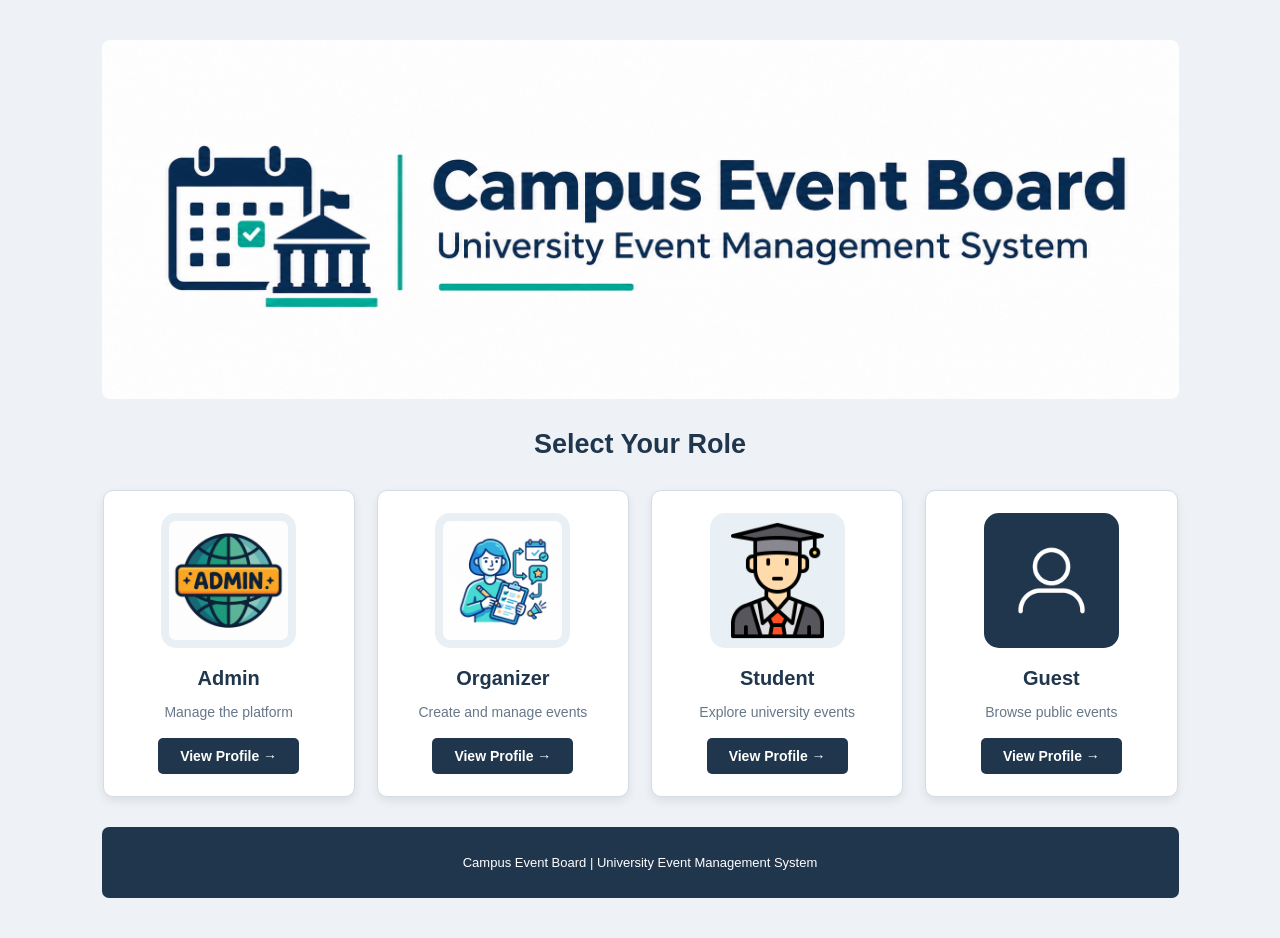
<file: index.html>
<!DOCTYPE html>
<html lang="en">

<head>
    <meta charset="UTF-8">
    <meta name="viewport" content="width=device-width, initial-scale=1.0">
    <title>Campus Event Board</title>
    <link rel="stylesheet" href="index.css">
</head>

<body>

    <div class="container">

        <header>
            <img src="image/Campus Event Board Banner.png" alt="Campus Event Board Banner">
        </header>

        <h2>Select Your Role</h2>

        <div class="role-container">

            <div class="role-card">

                <img src="image/Admin.jpg" alt="Admin Profile" class="role-image">

                <h3>Admin</h3>

                <p>Manage the platform</p>

                <a href="Admin/login.html" class="profile-btn">
                    View Profile →
                </a>

            </div>

            <div class="role-card">

                <img src="image/Organizer.jpg" alt="Organizer Profile" class="role-image">

                <h3>Organizer</h3>

                <p>Create and manage events</p>

                <a href="Organizer/page/organizer-login.html" class="profile-btn">
                 View Profile →
                 </a>

            </div>

            <div class="role-card">

                <img src="image/student.png" alt="Student Profile" class="role-image">

                <h3>Student</h3>

                <p>Explore university events</p>

                <a href="Student/student.html" class="profile-btn">
                    View Profile →
                </a>

            </div>

            <div class="role-card">

                <img src="image/Guest.png" alt="Guest Profile" class="role-image guest-image">

                <h3>Guest</h3>

                <p>Browse public events</p>

                <a href="Guest/Guest/index.html" class="profile-btn">
                    View Profile →
                </a>

            </div>

        </div>

        <footer>
            <p>Campus Event Board | University Event Management System</p>
        </footer>

    </div>

</body>

</html>
</file>
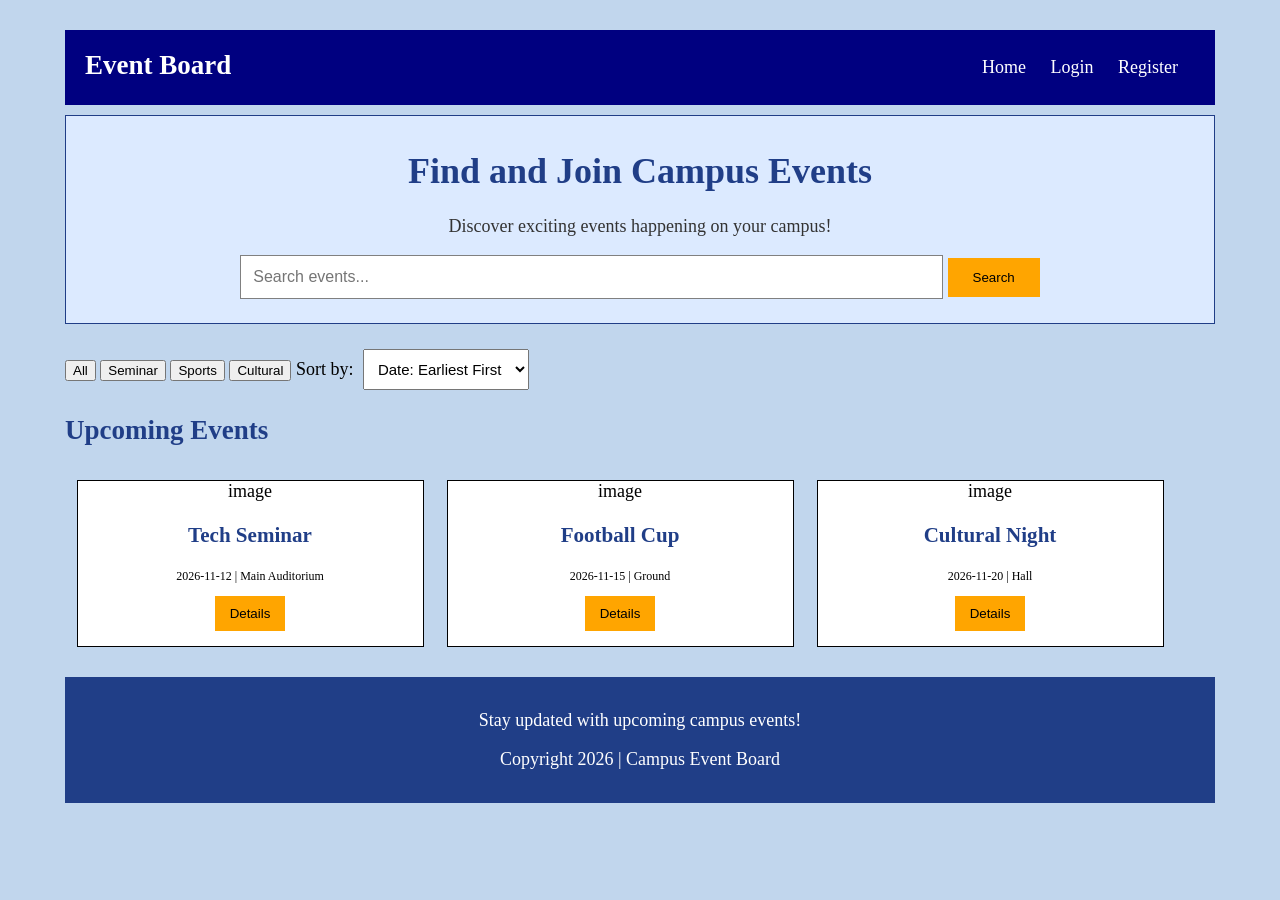
<file: Guest/index.html>
<!DOCTYPE html>
<html lang="en-US">

<head>

    <meta charset="UTF-8">

    <meta name="viewport" content="width=device-width, initial-scale=1.0">

    <title>Campus Event Board</title>

    <link rel="stylesheet" href="../Guest/guest.css">

</head>

<body>

    <div class="container">

        <!-- Navbar -->

        <div class="navbar">

            <h2>Event Board</h2>

            <div class="navlinks">

                <a href="index.html">Home</a>

                <a href="login.html">Login</a>

                <a href="register.html">Register</a>

            </div>

        </div>


        <!-- Hero Section -->

        <div class="hero">

            <h1>Find and Join Campus Events</h1>

            <p>Discover exciting events happening on your campus!</p>


            <!-- Search Form -->

            <form id="searchForm">

                <input type="text" id="searchInput"
                placeholder="Search events...">

                <input type="submit" id="searchButton"
                value="Search">

                <p id="searchError"></p>

            </form>

        </div>


        <!-- Category Filter -->

        <div class="filter">

            <input type="button" id="allBtn" value="All">

            <input type="button" id="seminarBtn" value="Seminar">

            <input type="button" id="sportsBtn" value="Sports">

            <input type="button" id="culturalBtn" value="Cultural">


            <label for="sortEvents">Sort by:</label>

            <select id="sortEvents">

                <option value="ascending">
                    Date: Earliest First
                </option>

                <option value="descending">
                    Date: Latest First
                </option>

            </select>

        </div>


        <!-- Event Cards -->

        <h2 class="section-title">Upcoming Events</h2>

        <div id="eventList">

            <!-- JavaScript will show approved events here -->

        </div>

        <p id="noEvents"></p>


        <!-- Footer / Subscribe -->

        <div class="footer">

            <p>Stay updated with upcoming campus events!</p>


            <!--<form id="subscribeForm">

                <input type="email" id="subscribeEmail"
                placeholder="Enter your email">

                <input type="submit" id="subscribeButton"
                value="Subscribe">

                <p id="subscribeMessage"></p>

            </form>-->

            <p>Copyright 2026 | Campus Event Board</p>

        </div>

    </div>


    <!-- JavaScript Files -->

    <script src="../Guest/guest.js"></script>

</body>

</html>
</file>
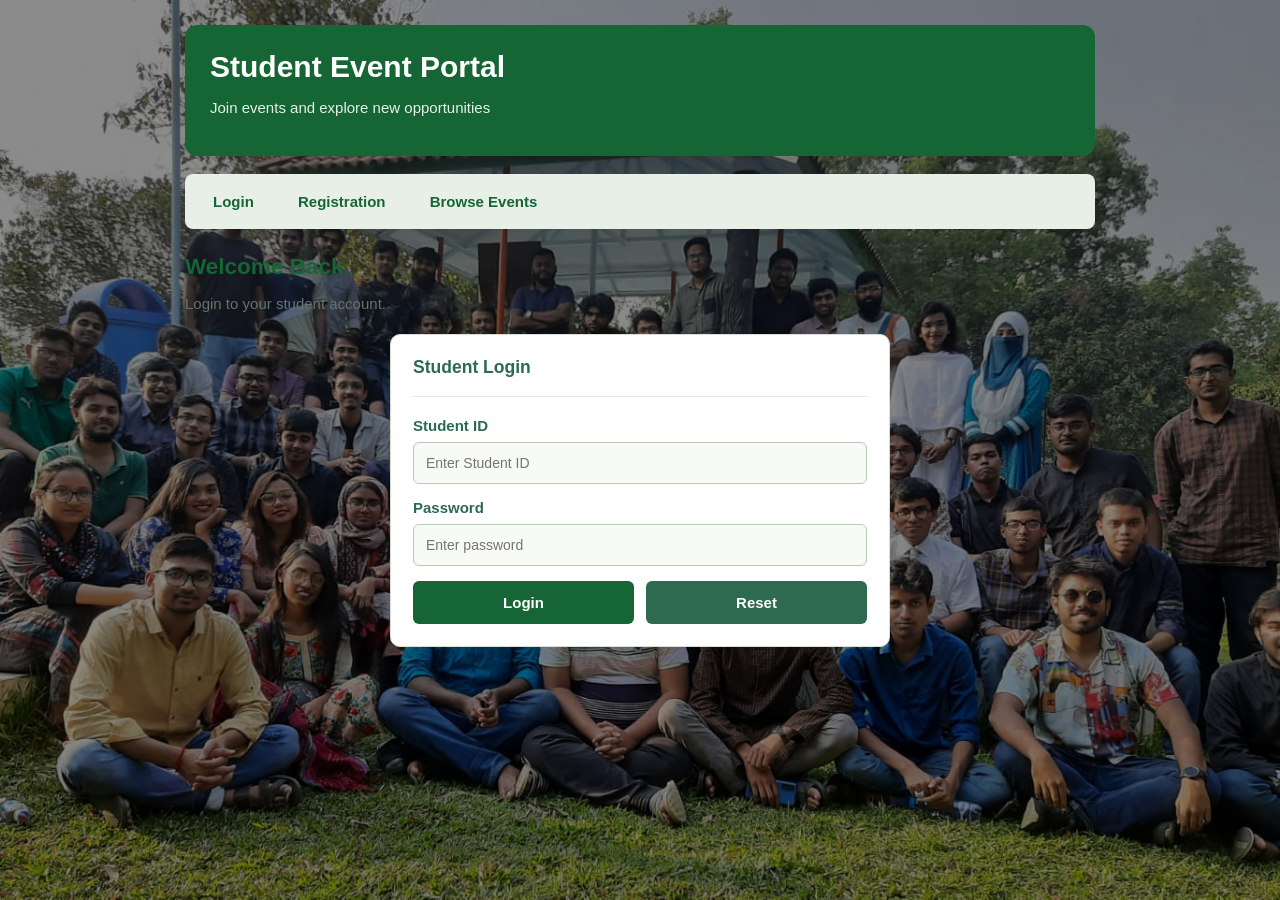
<file: student.html>
<!DOCTYPE html>
<html lang="en">
<head>
    <meta charset="UTF-8">
    <meta name="viewport" content="width=device-width, initial-scale=1.0">
    <link rel="stylesheet" href="student.css">
    <script src="student.js" defer></script>
    <title>Student Event Portal</title>
</head>
<body>

<header class="header">
    <h1>Student Event Portal</h1>
    <p>Join events and explore new opportunities</p>
</header>

<nav class="topnav">
    <a href="#" onclick="showPage('login'); return false;">Login</a>
    <a href="#" onclick="showPage('registration'); return false;">Registration</a>
    <a href="#" onclick="showPage('events'); return false;">Browse Events</a>
</nav>

<main>

<section id="login" class="page">
    <div class="page-heading">
        <h2>Welcome Back</h2>
        <p>Login to your student account.</p>
    </div>

    <div class="form-card login-card">
        <div class="card-heading">
            <h3>Student Login</h3>
        </div>

        <form onsubmit="return loginStudent()" novalidate>
            <div class="form-group">
                <label>Student ID</label>
                <input type="text" id="LoginID" placeholder="Enter Student ID">
                <p class="error" id="LoginIDError"></p>
            </div>

            <div class="form-group">
                <label>Password</label>
                <input type="password" id="LoginPassword" placeholder="Enter password">
                <p class="error" id="LoginPasswordError"></p>
            </div>

            <p id="LoginResult"></p>

            <div class="form-buttons">
                <input type="submit" value="Login" id="submit">
                <input type="reset" value="Reset" id="reset" onclick="clearLoginErrors()">
            </div>
        </form>
    </div>
</section>

<section id="registration" class="page">
    <div class="page-heading">
        <h2>Create Your Account</h2>
        <p>Fill in your information to register as a student.</p>
    </div>

    <form onsubmit="return validateStudentForm()" onreset="clearAllErrors()" novalidate>

        <div class="form-card">
            <div class="card-heading">
                <h3>Personal Details</h3>
                <p>Basic information about yourself</p>
            </div>

            <div class="form-grid">
                <div class="form-group">
                    <label>Full Name</label>
                    <input type="text" id="StudentName" placeholder="Enter full name">
                    <p class="error" id="NameError"></p>
                </div>

                <div class="form-group">
                    <label>Student ID</label>
                    <input type="text" id="StudentID" placeholder="Enter Student ID">
                    <p class="error" id="IDError"></p>
                </div>

                <div class="form-group">
                    <label>Email Address</label>
                    <input type="email" id="StudentEmail" placeholder="Enter email">
                    <p class="error" id="EmailError"></p>
                </div>

                <div class="form-group">
                    <label>Phone Number</label>
                    <input type="tel" id="StudentPhone" placeholder="Enter phone number">
                    <p class="error" id="PhoneError"></p>
                </div>

                <div class="form-group full-width">
                    <label>Department</label>
                    <select id="Department">
                        <option value="">Select department</option>
                        <option>CSE</option>
                        <option>EEE</option>
                        <option>BBA</option>
                        <option>English</option>
                        <option>LLB</option>
                    </select>
                    <p class="error" id="DepartmentError"></p>
                </div>
            </div>
        </div>

        <div class="form-card">
            <div class="card-heading">
                <h3>Account Security</h3>
                <p>Create a password for your account</p>
            </div>

            <div class="form-grid">
                <div class="form-group">
                    <label>Password</label>
                    <input type="password" id="Password" placeholder="Enter password">
                    <p class="hint">At least 8 characters, uppercase, lowercase and number</p>
                    <p class="error" id="PasswordError"></p>
                </div>

                <div class="form-group">
                    <label>Confirm Password</label>
                    <input type="password" id="ConfirmPassword" placeholder="Re-enter password">
                    <p class="error" id="ConfirmError"></p>
                </div>
            </div>
        </div>

        <p id="ResultText"></p>

        <div class="form-buttons">
            <input type="submit" value="Register Now" id="submit">
            <input type="reset" value="Reset Form" id="reset">
        </div>
    </form>

</section>

<section id="events" class="page">
    <div class="page-heading">
        <h2>Explore Events</h2>
        <p>Find an event that matches your interests.</p>
    </div>

    <div class="search-box">
        <input type="text" id="SearchEvent" placeholder="Search by event name" oninput="searchEvents()">

        <select id="CategoryFilter" onchange="searchEvents()">
            <option value="All">All Categories</option>
            <option value="Seminar">Seminar</option>
            <option value="Sports">Sports</option>
            <option value="Workshop">Workshop</option>
            <option value="Cultural">Cultural</option>
        </select>
    </div>

    <div id="EventList"></div>
    <p id="EventResult"></p>
</section>

</main>
</body>
</html>
</file>
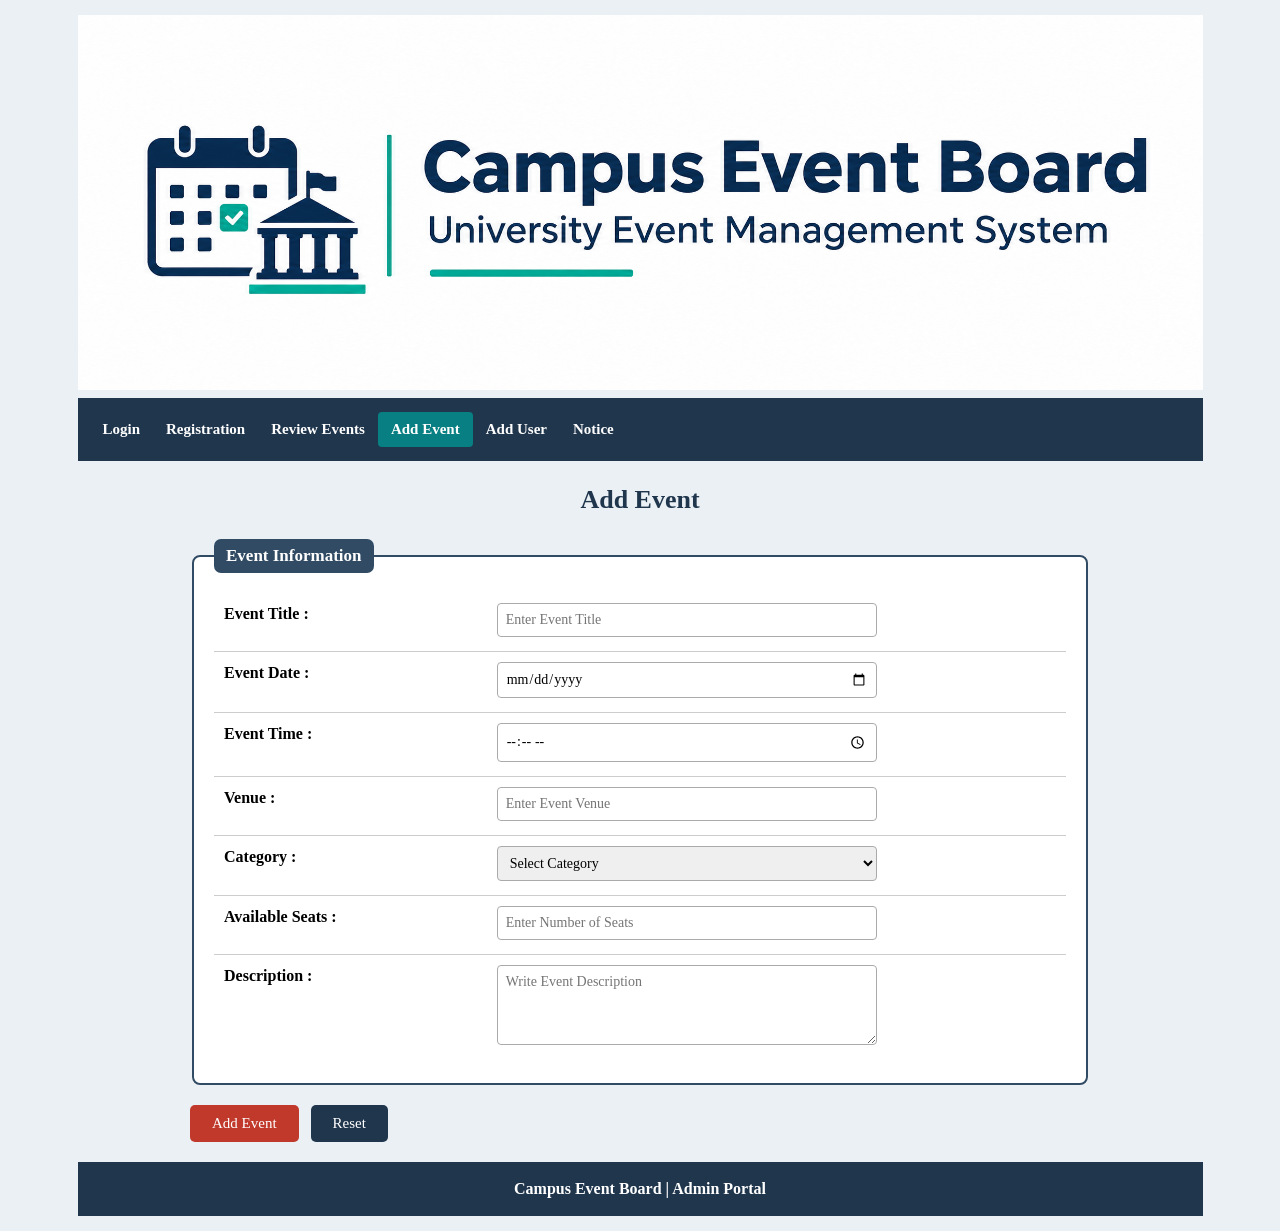
<file: Admin/add-event.html>
<!DOCTYPE html>
<html lang="en">
<head>
    <meta charset="UTF-8">
    <meta name="viewport" content="width=device-width, initial-scale=1.0">
    <title>Add Event | Campus Event Board</title>
    <link rel="stylesheet" href="CSS/style.css">
    <script src="JS/add-event.js" defer></script>
</head>

<body>
    <div class="container">
        <div class="banner">
            <img src="Image/Campus Event Board Banner.png" alt="Campus Event Board Banner">
        </div>

        <nav class="topnav">
            <a href="login.html">Login</a>
            <a href="registration.html">Registration</a>
            <a href="review-event.html">Review Events</a>
            <a href="add-event.html" class="active">Add Event</a>
            <a href="add-user.html">Add User</a>
            <a href="notice.html">Notice</a>
        </nav>

        <h2>Add Event</h2>

        <form class="add-event-form" onsubmit="return validateEvent()" onreset="clearAllErrors()">

            <fieldset>
                <legend>Event Information</legend>
                <table>
                    <tr>
                        <td><label for="EventTitle">Event Title :</label></td>
                        <td>
                            <input type="text" id="EventTitle" placeholder="Enter Event Title">
                            <p class="error" id="EventTitleError"></p>
                        </td>
                    </tr>
                    <tr>
                        <td><label for="EventDate">Event Date :</label></td>
                        <td>
                            <input type="date" id="EventDate">
                            <p class="error" id="EventDateError"></p>
                        </td>
                    </tr>
                    <tr>
                        <td><label for="EventTime">Event Time :</label></td>
                        <td>
                            <input type="time" id="EventTime">
                            <p class="error" id="EventTimeError"></p>
                        </td>
                    </tr>
                    <tr>
                        <td><label for="Venue">Venue :</label></td>
                        <td>
                            <input type="text" id="Venue" placeholder="Enter Event Venue">
                            <p class="error" id="VenueError"></p>
                        </td>
                    </tr>
                    <tr>
                        <td><label for="Category">Category :</label></td>
                        <td>
                            <select id="Category">
                                <option value="">Select Category</option>
                                <option value="Workshop">Workshop</option>
                                <option value="Seminar">Seminar</option>
                                <option value="Competition">Competition</option>
                                <option value="Cultural">Cultural</option>
                                <option value="Sports">Sports</option>
                                <option value="Other">Other</option>
                            </select>
                            <p class="error" id="CategoryError"></p>
                        </td>
                    </tr>
                    <tr>
                        <td><label for="AvailableSeats">Available Seats :</label></td>
                        <td>
                            <input type="number" id="AvailableSeats" placeholder="Enter Number of Seats">
                            <p class="error" id="AvailableSeatsError"></p>
                        </td>
                    </tr>
                    <tr>
                        <td><label for="Description">Description :</label></td>
                        <td>
                            <textarea id="Description" rows="5" placeholder="Write Event Description"></textarea>
                            <p class="error" id="DescriptionError"></p>
                        </td>
                    </tr>
                </table>
            </fieldset>

            <p id="ResultText"></p>

            <input type="submit" id="submit" value="Add Event">
            <input type="reset" id="reset" value="Reset">

        </form>

        <footer>
            <p>Campus Event Board | Admin Portal</p>
        </footer>

    </div>
</body>
</html>
</file>
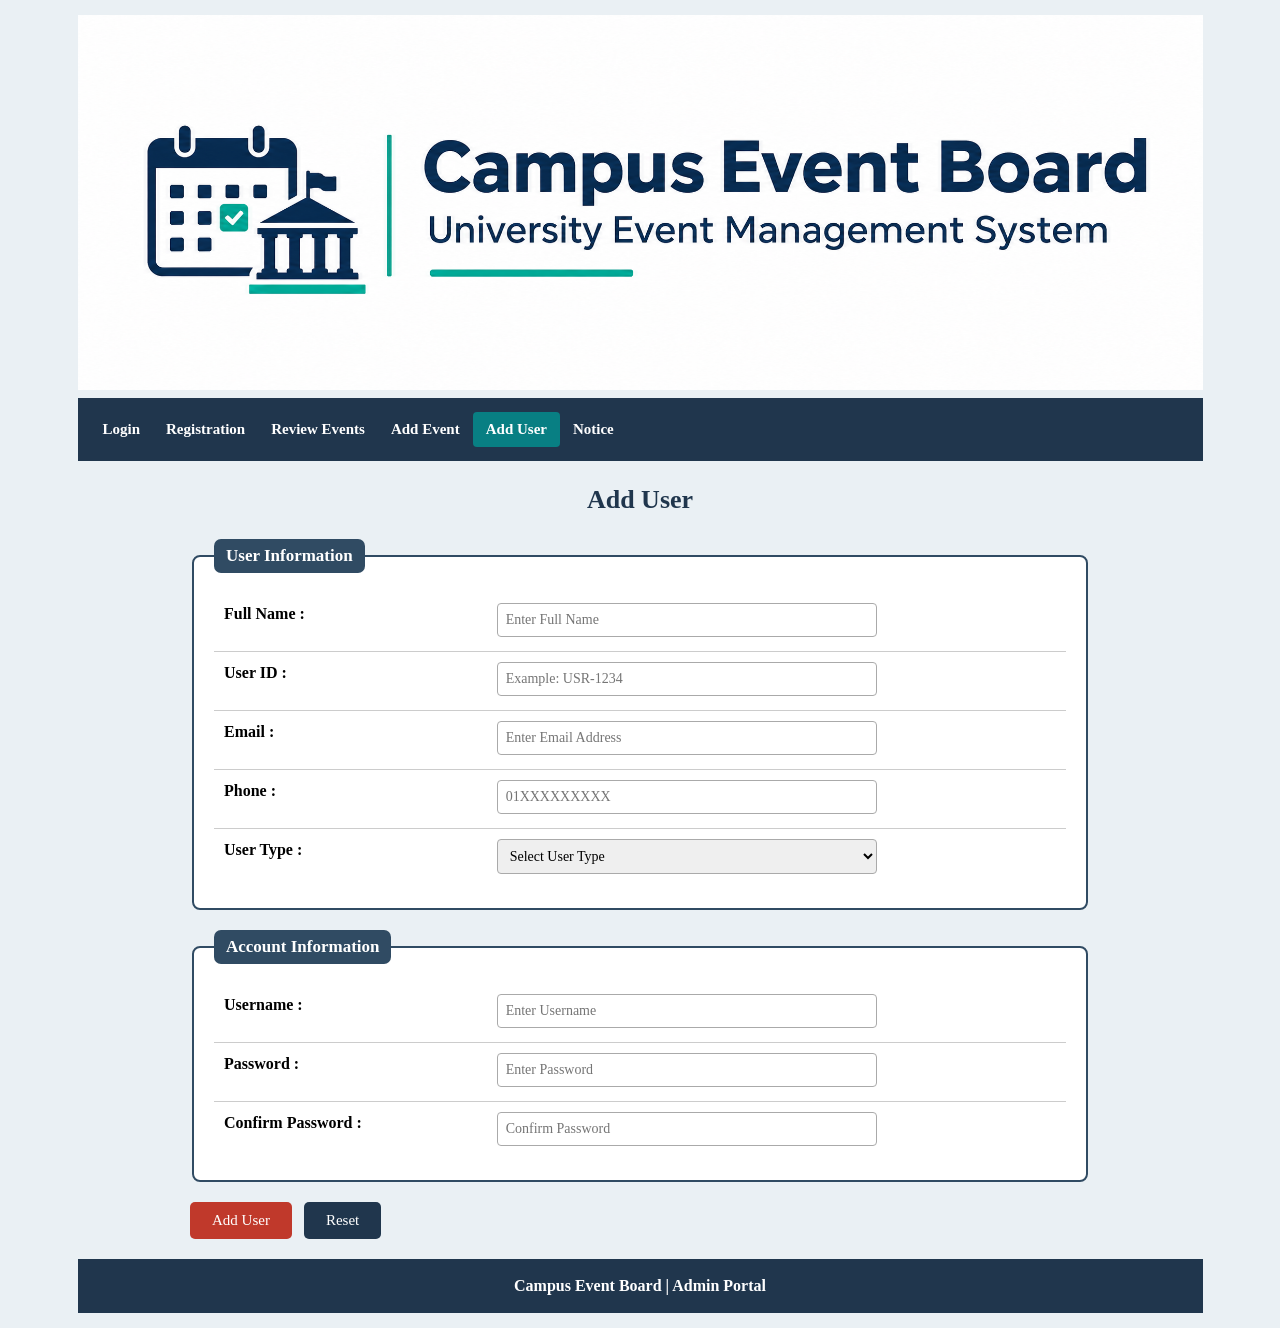
<file: Admin/add-user.html>
<!DOCTYPE html>
<html lang="en">
<head>
    <meta charset="UTF-8">
    <meta name="viewport" content="width=device-width, initial-scale=1.0">
    <title>Add User | Campus Event Board</title>
    <link rel="stylesheet" href="CSS/style.css">
    <script src="JS/add-user.js" defer></script>
</head>

<body>
    <div class="container">
        <div class="banner">
            <img src="Image/Campus Event Board Banner.png" alt="Campus Event Board Banner">
        </div>

        <nav class="topnav">
            <a href="login.html">Login</a>
            <a href="registration.html">Registration</a>
            <a href="review-event.html">Review Events</a>
            <a href="add-event.html">Add Event</a>
            <a href="add-user.html" class="active">Add User</a>
            <a href="notice.html">Notice</a>
        </nav>

        <h2>Add User</h2>

        <form class="add-user-form" onsubmit="return validateUser()" onreset="clearAllErrors()">

            <fieldset>
                <legend>User Information</legend>
                <table>
                    <tr>
                        <td><label for="FullName">Full Name :</label></td>
                        <td>
                            <input type="text" id="FullName" placeholder="Enter Full Name">
                            <p class="error" id="FullNameError"></p>
                        </td>
                    </tr>
                    <tr>
                        <td><label for="UserID">User ID :</label></td>
                        <td>
                            <input type="text" id="UserID" placeholder="Example: USR-1234">
                            <p class="error" id="UserIDError"></p>
                        </td>
                    </tr>
                    <tr>
                        <td><label for="Email">Email :</label></td>
                        <td>
                            <input type="text" id="Email" placeholder="Enter Email Address">
                            <p class="error" id="EmailError"></p>
                        </td>
                    </tr>
                    <tr>
                        <td><label for="Phone">Phone :</label></td>
                        <td>
                            <input type="text" id="Phone" placeholder="01XXXXXXXXX">
                            <p class="error" id="PhoneError"></p>
                        </td>
                    </tr>
                    <tr>
                        <td><label for="UserType">User Type :</label></td>
                        <td>
                            <select id="UserType">
                                <option value="">Select User Type</option>
                                <option value="Organizer">Organizer</option>
                                <option value="Student">Student</option>
                            </select>
                            <p class="error" id="UserTypeError"></p>
                        </td>
                    </tr>
                </table>
            </fieldset>

            <fieldset>
                <legend>Account Information</legend>
                <table>
                    <tr>
                        <td><label for="Username">Username :</label></td>
                        <td>
                            <input type="text" id="Username" placeholder="Enter Username">
                            <p class="error" id="UsernameError"></p>
                        </td>
                    </tr>
                    <tr>
                        <td><label for="Password">Password :</label></td>
                        <td>
                            <input type="password" id="Password" placeholder="Enter Password">
                            <p class="error" id="PasswordError"></p>
                        </td>
                    </tr>
                    <tr>
                        <td><label for="ConfirmPassword">Confirm Password :</label></td>
                        <td>
                            <input type="password" id="ConfirmPassword" placeholder="Confirm Password">
                            <p class="error" id="ConfirmPasswordError"></p>
                        </td>
                    </tr>
                </table>
            </fieldset>

            <p id="ResultText"></p>

            <input type="submit" id="submit" value="Add User">
            <input type="reset" id="reset" value="Reset">

        </form>

        <footer>
            <p>Campus Event Board | Admin Portal</p>
        </footer>

    </div>
</body>
</html>
</file>
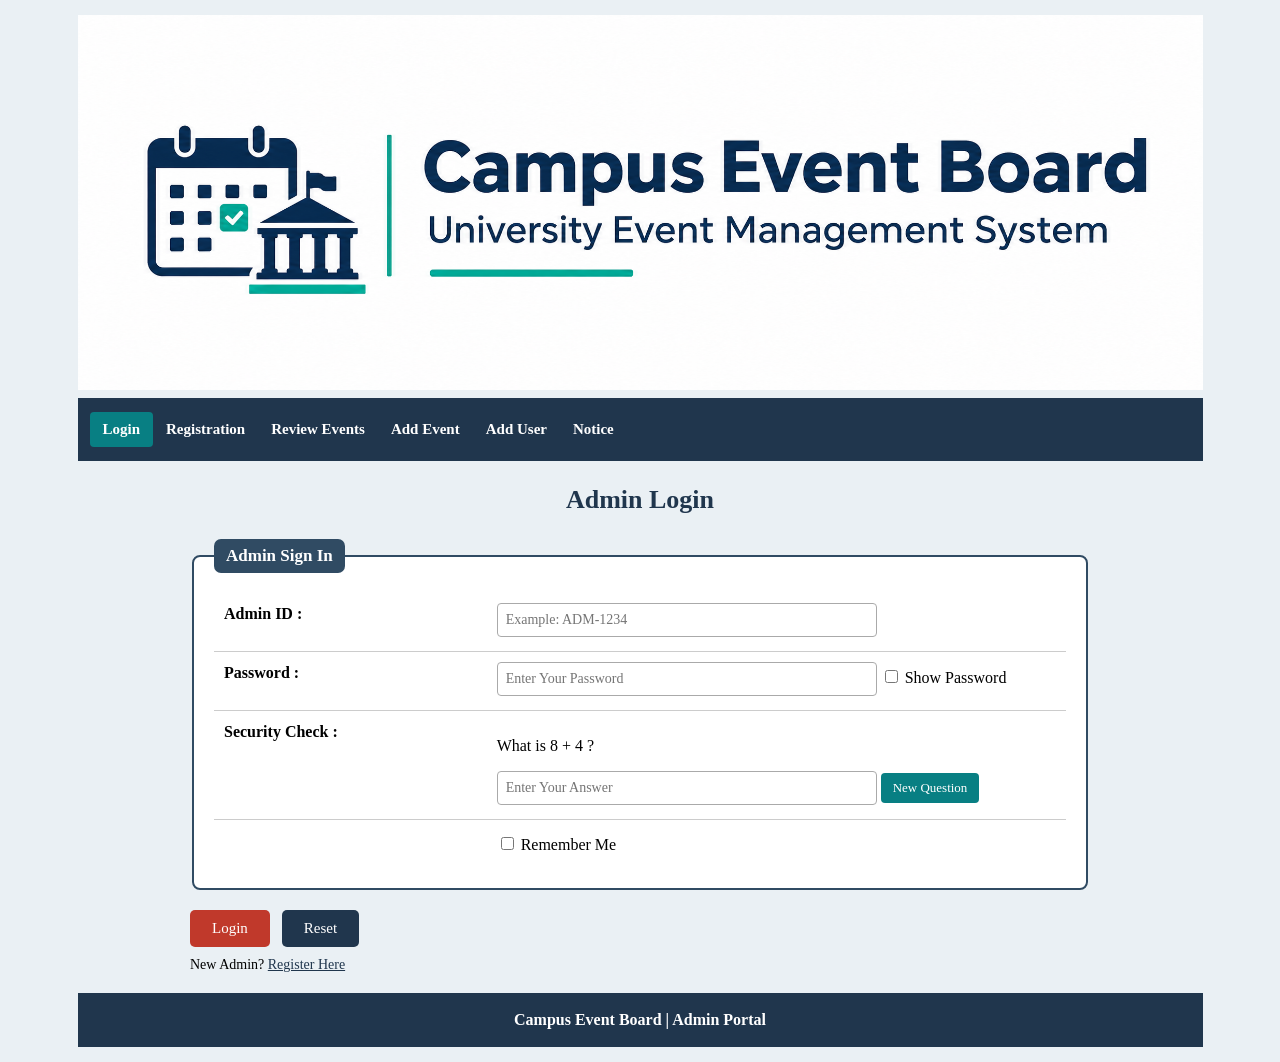
<file: Admin/login.html>
<!DOCTYPE html>
<html lang="en">
<head>
    <meta charset="UTF-8">
    <meta name="viewport" content="width=device-width, initial-scale=1.0">
    <title>Admin Login | Campus Event Board</title>
    <link rel="stylesheet" href="CSS/style.css">
    <script src="JS/login.js" defer></script>
</head>

<body onload="makeCaptcha()">
    <div class="container">
        <div class="banner">
            <img src="Image/Campus Event Board Banner.png" alt="Campus Event Board Banner">
        </div>

        <nav class="topnav">
            <a href="login.html" class="active">Login</a>
            <a href="registration.html">Registration</a>
          
            <a href="review-event.html">Review Events</a>
            <a href="add-event.html">Add Event</a>
            <a href="add-user.html">Add User</a>
            <a href="notice.html">Notice</a>
        </nav>


    
<h2>Admin Login</h2>

        <form class="login-form" onsubmit="return validateAdminLogin()" onreset="clearAllErrors()">

            <fieldset>
                <legend>Admin Sign In</legend>

                <table>
                    <tr>
                        <td>
                            <label for="AdminID">Admin ID :</label>
                        </td>
                        <td>
                            <input type="text" id="AdminID" placeholder="Example: ADM-1234">
                            <p class="error" id="AdminIDError"></p>
                        </td>
                    </tr>

                    <tr>
                        <td>
                            <label for="Password">Password :</label>
                        </td>
                        <td>
                            <input type="password" id="Password" placeholder="Enter Your Password">

                            <label class="choice">
                                <input type="checkbox" onclick="togglePassword()">
                                Show Password
                            </label>

                            <p class="error" id="PasswordError"></p>
                        </td>
                    </tr>

                    <tr>
                        <td>
                            <label>Security Check :</label>
                        </td>
                        <td>
                            <p id="CaptchaQuestion"></p>

                            <input type="number" id="Captcha" placeholder="Enter Your Answer">

                            <button type="button" class="refresh-btn" onclick="makeCaptcha()">
                                New Question
                            </button>

                            <p class="error" id="CaptchaError"></p>
                        </td>
                    </tr>

                    <tr>
                        <td></td>
                        <td>
                            <label class="choice">
                                <input type="checkbox" id="Remember">
                                Remember Me
                            </label>
                        </td>
                    </tr>
                </table>

            </fieldset>

            <p id="ResultText"></p>

            <div class="button-area">
                <input type="submit" id="submit" value="Login">
                <input type="reset" id="reset" value="Reset">
            </div>

            <p class="register-link">
                New Admin? <a href="registration.html">Register Here</a>
            </p>

        </form>

        <footer>
            <p>Campus Event Board | Admin Portal</p>
        </footer>


    </div>
</body>
</html>
</file>
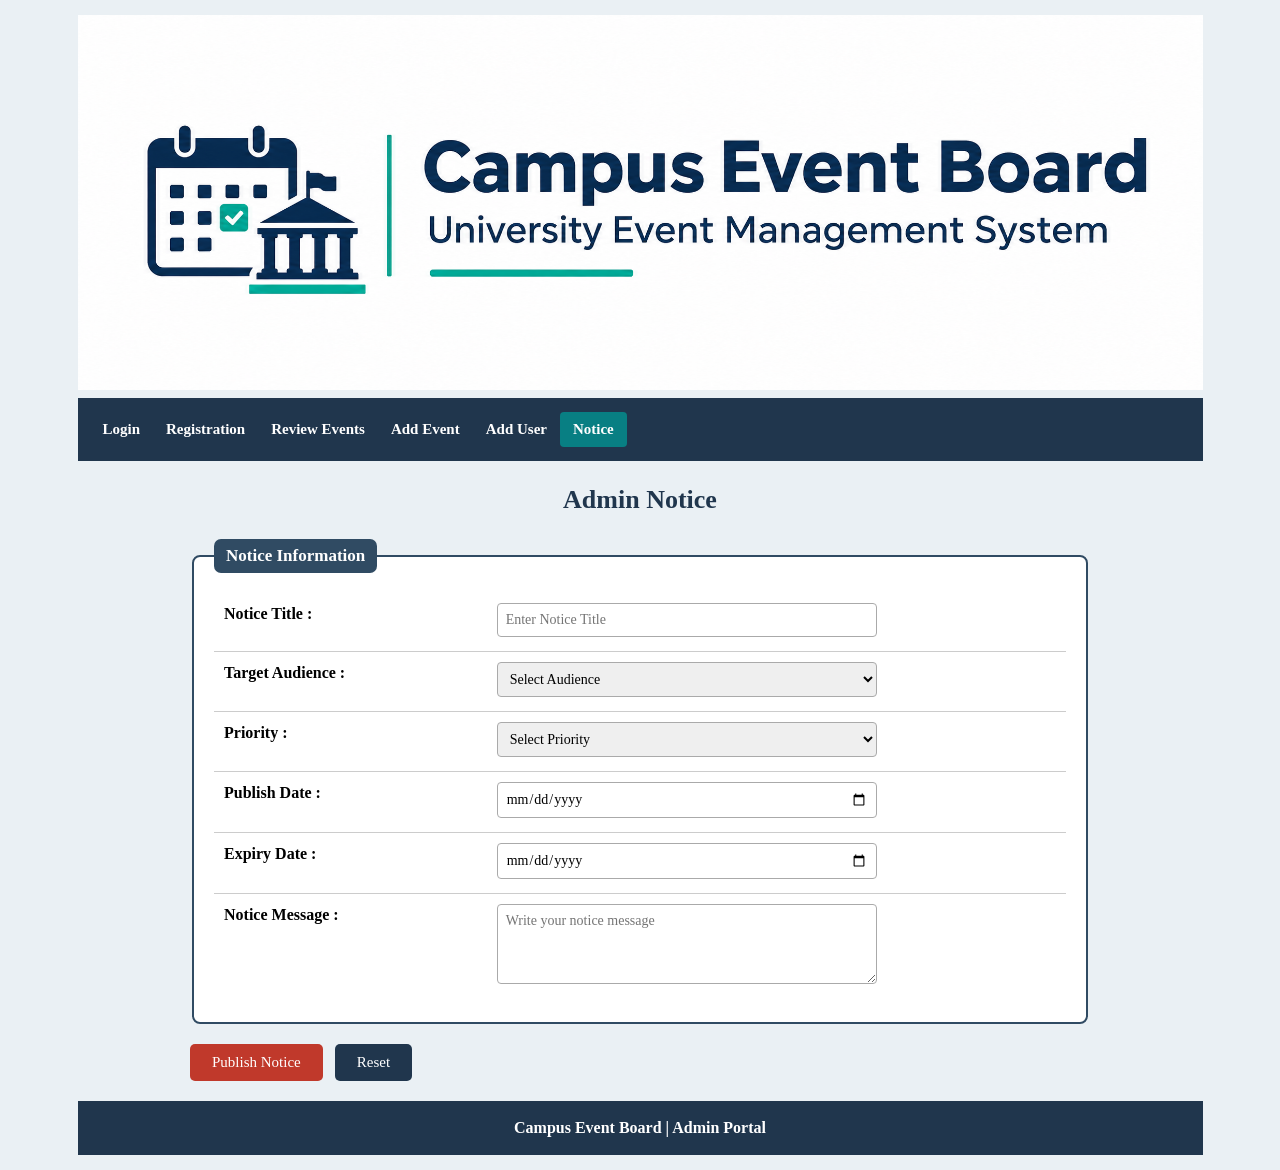
<file: Admin/notice.html>
<!DOCTYPE html>
<html lang="en">
<head>
    <meta charset="UTF-8">
    <meta name="viewport" content="width=device-width, initial-scale=1.0">
    <title>Admin Notice | Campus Event Board</title>
    <link rel="stylesheet" href="CSS/style.css">
    <script src="JS/notice.js" defer></script>
</head>

<body>
    <div class="container">
        <div class="banner">
            <img src="Image/Campus Event Board Banner.png" alt="Campus Event Board Banner">
        </div>

        <nav class="topnav">
            <a href="login.html">Login</a>
            <a href="registration.html">Registration</a>
            <a href="review-event.html">Review Events</a>
            <a href="add-event.html">Add Event</a>
            <a href="add-user.html">Add User</a>
            <a href="notice.html" class="active">Notice</a>
        </nav>

        <h2>Admin Notice</h2>

        <form class="notice-form" onsubmit="return validateNotice()" onreset="clearAllErrors()">

            <fieldset>
                <legend>Notice Information</legend>
                <table>
                    <tr>
                        <td><label for="NoticeTitle">Notice Title :</label></td>
                        <td>
                            <input type="text" id="NoticeTitle" placeholder="Enter Notice Title">
                            <p class="error" id="NoticeTitleError"></p>
                        </td>
                    </tr>
                    <tr>
                        <td><label for="TargetAudience">Target Audience :</label></td>
                        <td>
                            <select id="TargetAudience">
                                <option value="">Select Audience</option>
                                <option value="All Users">All Users</option>
                                <option value="Students">Students</option>
                                <option value="Organizers">Organizers</option>
                            </select>
                            <p class="error" id="TargetAudienceError"></p>
                        </td>
                    </tr>
                    <tr>
                        <td><label for="Priority">Priority :</label></td>
                        <td>
                            <select id="Priority">
                                <option value="">Select Priority</option>
                                <option value="Normal">Normal</option>
                                <option value="Important">Important</option>
                                <option value="Urgent">Urgent</option>
                            </select>
                            <p class="error" id="PriorityError"></p>
                        </td>
                    </tr>
                    <tr>
                        <td><label for="PublishDate">Publish Date :</label></td>
                        <td>
                            <input type="date" id="PublishDate">
                            <p class="error" id="PublishDateError"></p>
                        </td>
                    </tr>
                    <tr>
                        <td><label for="ExpiryDate">Expiry Date :</label></td>
                        <td>
                            <input type="date" id="ExpiryDate">
                            <p class="error" id="ExpiryDateError"></p>
                        </td>
                    </tr>
                    <tr>
                        <td><label for="NoticeMessage">Notice Message :</label></td>
                        <td>
                            <textarea id="NoticeMessage" rows="6" placeholder="Write your notice message"></textarea>
                            <p class="error" id="NoticeMessageError"></p>
                        </td>
                    </tr>
                </table>
            </fieldset>

            <p id="ResultText"></p>

            <input type="submit" id="submit" value="Publish Notice">
            <input type="reset" id="reset" value="Reset">

        </form>

        <footer>
            <p>Campus Event Board | Admin Portal</p>
        </footer>

    </div>
</body>
</html>
</file>
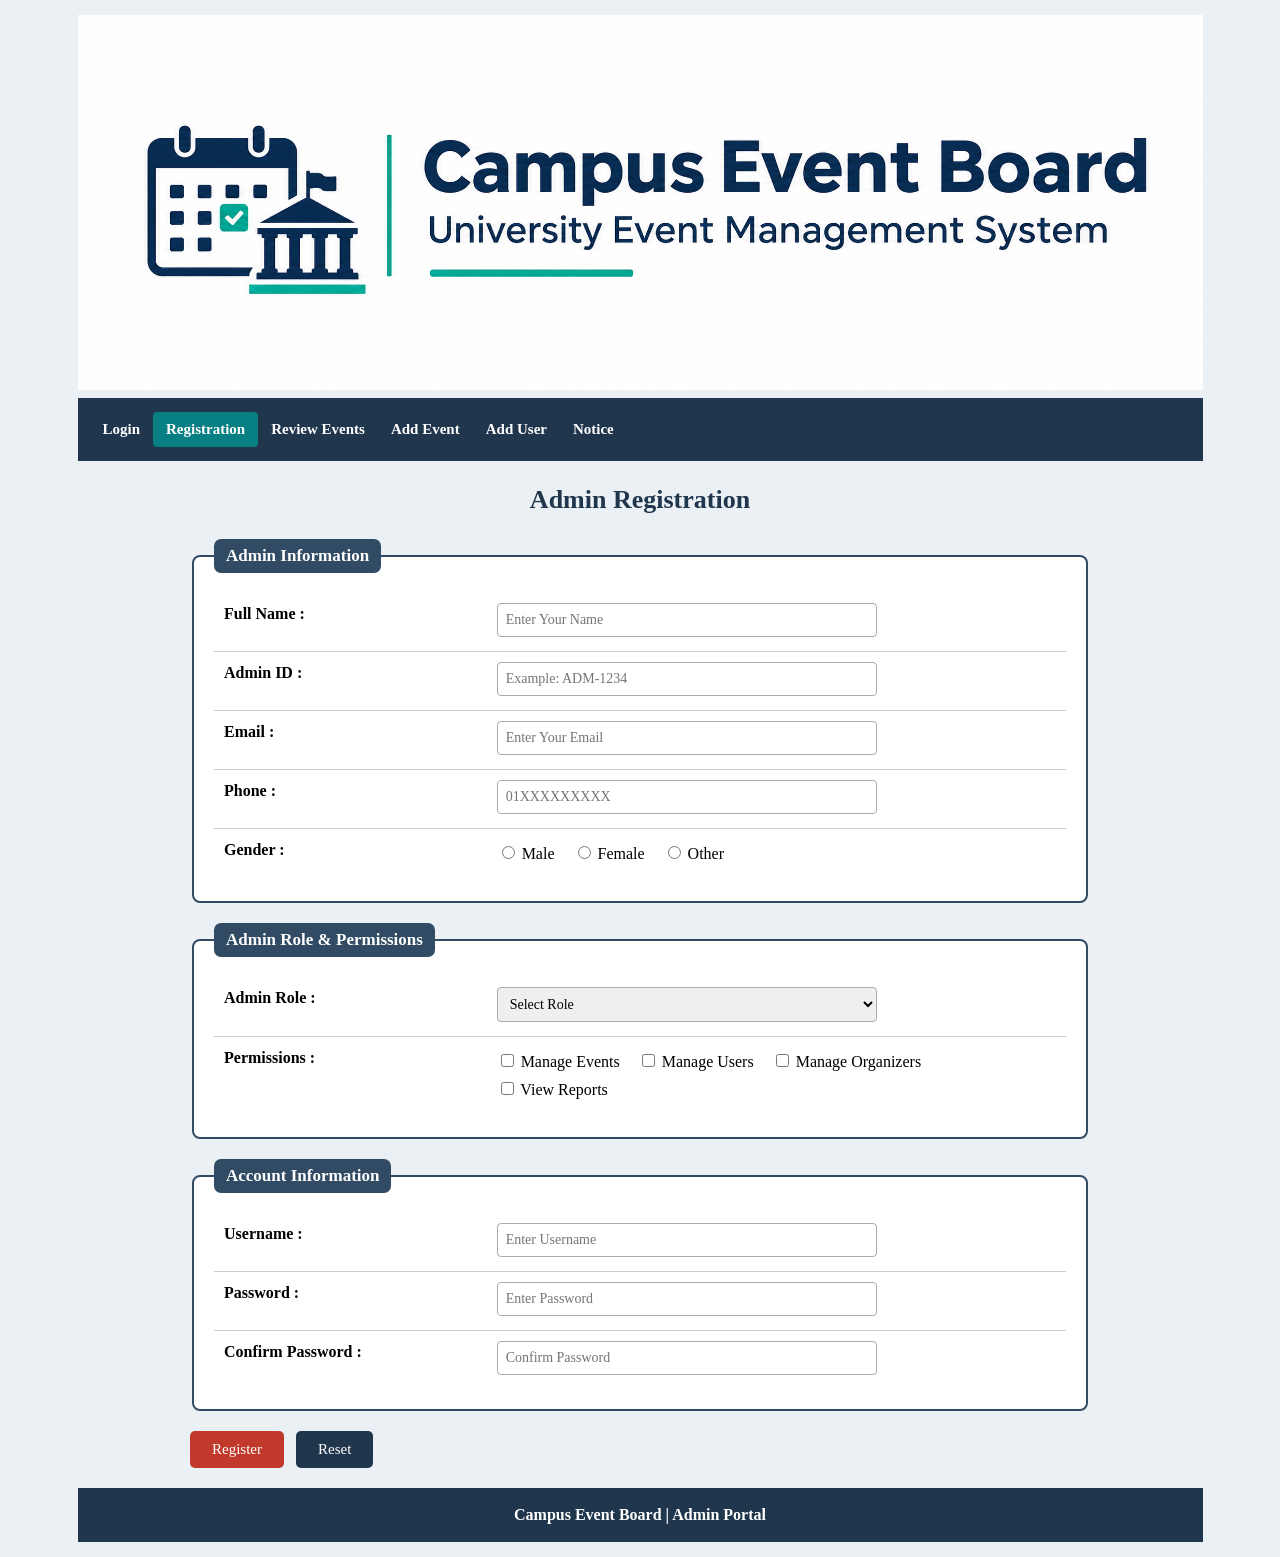
<file: Admin/registration.html>
<!DOCTYPE html>
<html lang="en">
<head>
    <meta charset="UTF-8">
    <meta name="viewport" content="width=device-width, initial-scale=1.0">
    <title>Admin Registration | Campus Event Board</title>
    <link rel="stylesheet" href="CSS/style.css">
    <script src="JS/registration.js" defer></script>
</head>

<body>
    <div class="container">
        <div class="banner">
            <img src="Image/Campus Event Board Banner.png" alt="Campus Event Board Banner">
        </div>

        <nav class="topnav">
            <a href="login.html">Login</a>
            <a href="registration.html" class="active">Registration</a>
            <a href="review-event.html">Review Events</a>
            <a href="add-event.html">Add Event</a>
            <a href="add-user.html">Add User</a>
            <a href="notice.html">Notice</a>
        </nav>

        <h2>Admin Registration</h2>

        <form class="registration-form" onsubmit="return validateRegistration()" onreset="clearAllErrors()">

            <fieldset>
                <legend>Admin Information</legend>
                <table>
                    <tr>
                        <td><label for="FullName">Full Name :</label></td>
                        <td>
                            <input type="text" id="FullName" placeholder="Enter Your Name">
                            <p class="error" id="FullNameError"></p>
                        </td>
                    </tr>
                    <tr>
                        <td><label for="AdminID">Admin ID :</label></td>
                        <td>
                            <input type="text" id="AdminID" placeholder="Example: ADM-1234">
                            <p class="error" id="AdminIDError"></p>
                        </td>
                    </tr>
                    <tr>
                        <td><label for="Email">Email :</label></td>
                        <td>
                            <input type="text" id="Email" placeholder="Enter Your Email">
                            <p class="error" id="EmailError"></p>
                        </td>
                    </tr>
                    <tr>
                        <td><label for="Phone">Phone :</label></td>
                        <td>
                            <input type="text" id="Phone" placeholder="01XXXXXXXXX">
                            <p class="error" id="PhoneError"></p>
                        </td>
                    </tr>
                    <tr>
                        <td><label>Gender :</label></td>
                        <td>
                            <label class="choice"><input type="radio" name="Gender" value="Male"> Male</label>
                            <label class="choice"><input type="radio" name="Gender" value="Female"> Female</label>
                            <label class="choice"><input type="radio" name="Gender" value="Other"> Other</label>
                            <p class="error" id="GenderError"></p>
                        </td>
                    </tr>
                </table>
            </fieldset>

            <fieldset>
                <legend>Admin Role & Permissions</legend>
                <table>
                    <tr>
                        <td><label for="AdminRole">Admin Role :</label></td>
                        <td>
                            <select id="AdminRole">
                                <option value="">Select Role</option>
                                <option value="Main Admin">Main Admin</option>
                                <option value="Event Admin">Event Admin</option>
                                <option value="User Admin">User Admin</option>
                            </select>
                            <p class="error" id="AdminRoleError"></p>
                        </td>
                    </tr>
                    <tr>
                        <td><label>Permissions :</label></td>
                        <td>
                            <label class="choice"><input type="checkbox" name="Permission" value="Manage Events"> Manage Events</label>
                            <label class="choice"><input type="checkbox" name="Permission" value="Manage Users"> Manage Users</label>
                            <label class="choice"><input type="checkbox" name="Permission" value="Manage Organizers"> Manage Organizers</label>
                            <label class="choice"><input type="checkbox" name="Permission" value="View Reports"> View Reports</label>
                            <p class="error" id="PermissionError"></p>
                        </td>
                    </tr>
                </table>
            </fieldset>

            <fieldset>
                <legend>Account Information</legend>
                <table>
                    <tr>
                        <td><label for="Username">Username :</label></td>
                        <td>
                            <input type="text" id="Username" placeholder="Enter Username">
                            <p class="error" id="UsernameError"></p>
                        </td>
                    </tr>
                    <tr>
                        <td><label for="Password">Password :</label></td>
                        <td>
                            <input type="password" id="Password" placeholder="Enter Password">
                            <p class="error" id="PasswordError"></p>
                        </td>
                    </tr>
                    <tr>
                        <td><label for="ConfirmPassword">Confirm Password :</label></td>
                        <td>
                            <input type="password" id="ConfirmPassword" placeholder="Confirm Password">
                            <p class="error" id="ConfirmPasswordError"></p>
                        </td>
                    </tr>
                </table>
            </fieldset>

            <p id="ResultText"></p>

            <input type="submit" id="submit" value="Register">
            <input type="reset" id="reset" value="Reset">

        </form>

        <footer>
            <p>Campus Event Board | Admin Portal</p>
        </footer>

    </div>
</body>
</html>
</file>
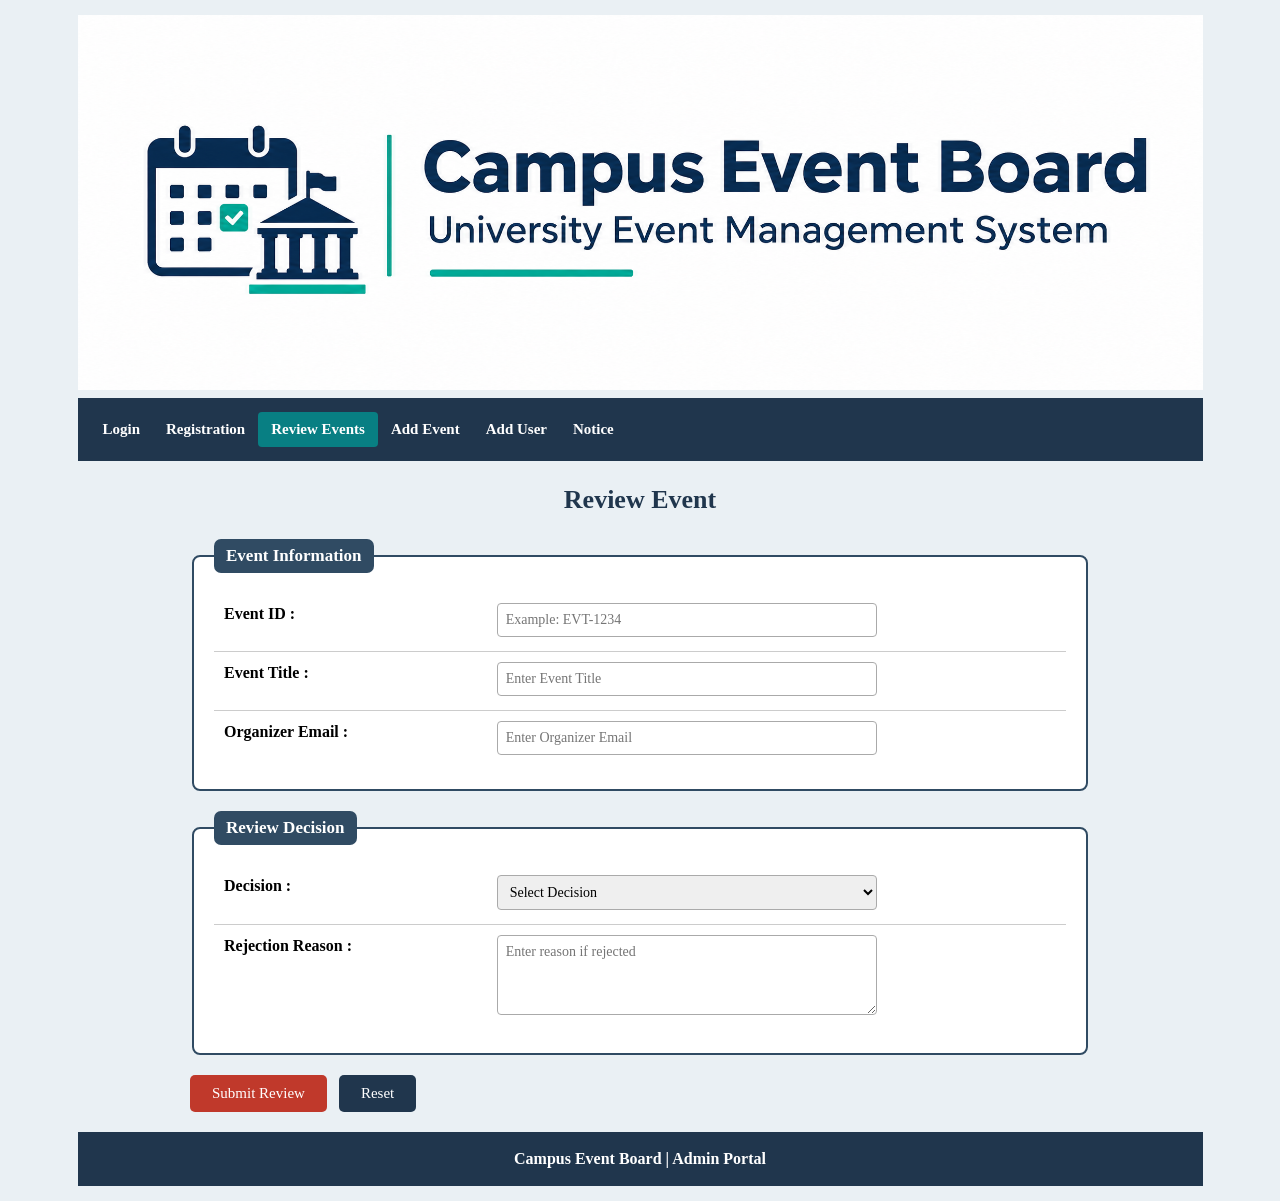
<file: Admin/review-event.html>
<!DOCTYPE html>
<html lang="en">
<head>
    <meta charset="UTF-8">
    <meta name="viewport" content="width=device-width, initial-scale=1.0">
    <title>Review Event | Campus Event Board</title>
    <link rel="stylesheet" href="CSS/style.css">
    <script src="JS/review-event.js" defer></script>
</head>

<body>
    <div class="container">
        <div class="banner">
            <img src="Image/Campus Event Board Banner.png" alt="Campus Event Board Banner">
        </div>

        <nav class="topnav">
            <a href="login.html">Login</a>
            <a href="registration.html">Registration</a>
            <a href="review-event.html" class="active">Review Events</a>
            <a href="add-event.html">Add Event</a>
            <a href="add-user.html">Add User</a>
            <a href="notice.html">Notice</a>
        </nav>

        <h2>Review Event</h2>

        <form class="review-form" onsubmit="return validateReview()" onreset="clearAllErrors()">

            <fieldset>
                <legend>Event Information</legend>
                <table>
                    <tr>
                        <td><label for="EventID">Event ID :</label></td>
                        <td>
                            <input type="text" id="EventID" placeholder="Example: EVT-1234">
                            <p class="error" id="EventIDError"></p>
                        </td>
                    </tr>
                    <tr>
                        <td><label for="EventTitle">Event Title :</label></td>
                        <td>
                            <input type="text" id="EventTitle" placeholder="Enter Event Title">
                            <p class="error" id="EventTitleError"></p>
                        </td>
                    </tr>
                    <tr>
                        <td><label for="OrganizerEmail">Organizer Email :</label></td>
                        <td>
                            <input type="text" id="OrganizerEmail" placeholder="Enter Organizer Email">
                            <p class="error" id="OrganizerEmailError"></p>
                        </td>
                    </tr>
                </table>
            </fieldset>

            <fieldset>
                <legend>Review Decision</legend>
                <table>
                    <tr>
                        <td><label for="Decision">Decision :</label></td>
                        <td>
                            <select id="Decision" onchange="toggleReason()">
                                <option value="">Select Decision</option>
                                <option value="Approve">Approve</option>
                                <option value="Reject">Reject</option>
                            </select>
                            <p class="error" id="DecisionError"></p>
                        </td>
                    </tr>
                    <tr>
                        <td><label for="Reason">Rejection Reason :</label></td>
                        <td>
                            <textarea id="Reason" rows="4" placeholder="Enter reason if rejected"></textarea>
                            <p class="error" id="ReasonError"></p>
                        </td>
                    </tr>
                </table>
            </fieldset>

            <p id="ResultText"></p>

            <input type="submit" id="submit" value="Submit Review">
            <input type="reset" id="reset" value="Reset">

        </form>

        <footer>
            <p>Campus Event Board | Admin Portal</p>
        </footer>

    </div>
</body>
</html>
</file>
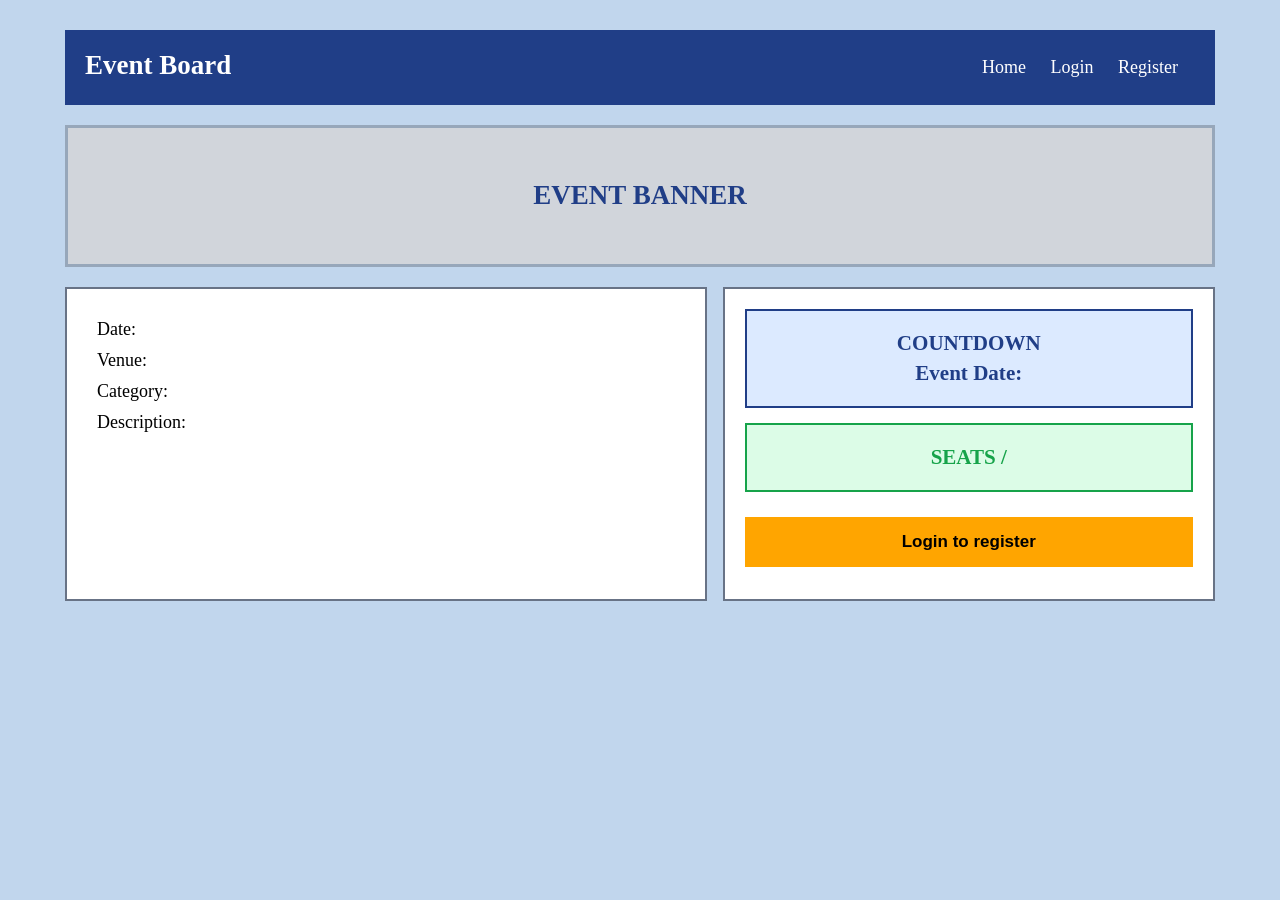
<file: Guest/event.html>
<!DOCTYPE html>
<html lang="en">

<head>
    <meta charset="UTF-8">
    <meta name="viewport" content="width=device-width, initial-scale=1.0">

    <title>Event Details</title>

    <link rel="stylesheet" href="../Guest/event.css">
</head>

<body>

    <div class="container">

        <!-- Navbar -->
        <div class="navbar">

            <h2>Event Board</h2>

            <div class="navlinks">
                <a href="index.html">Home</a>
                <a href="login.html">Login</a>
                <a href="register.html">Register</a>
            </div>

        </div>

        <!-- Event Banner -->
        <div class="event-banner">
            <h2 id="eventTitle">EVENT BANNER</h2>
        </div>

        <!-- Event Information -->
        <div class="event-layout">

            <!-- Left Side: Event Details -->
            <div class="event-info">

                <p>Date: <span id="eventDate"></span></p>

                <p>Venue: <span id="eventVenue"></span></p>

                <p>Category: <span id="eventCategory"></span></p>

                <p>Description:</p>

                <p id="eventDescription"></p>

            </div>

            <!-- Right Side: Countdown and Seats -->
            <div class="event-side">

                <!-- Countdown -->
                <div class="countdown-box">
                    <h3>COUNTDOWN</h3>
                    <h3>Event Date: <span id="countdownDate"></span></h3>
                </div>

                <!-- Seat Counter -->
                <div class="seats-box">
                    <h3>SEATS <span id="registered"></span> /
                    <span id="totalSeats"></span></h3>
                </div>

                <!-- Login Button -->
                <a href="login.html">
                    <button type="button" class="loginButton">
                        Login to register
                    </button>
                </a>

            </div>

        </div>

    </div>

    <script src="../Guest/event.js"></script>

</body>
</html>
</file>
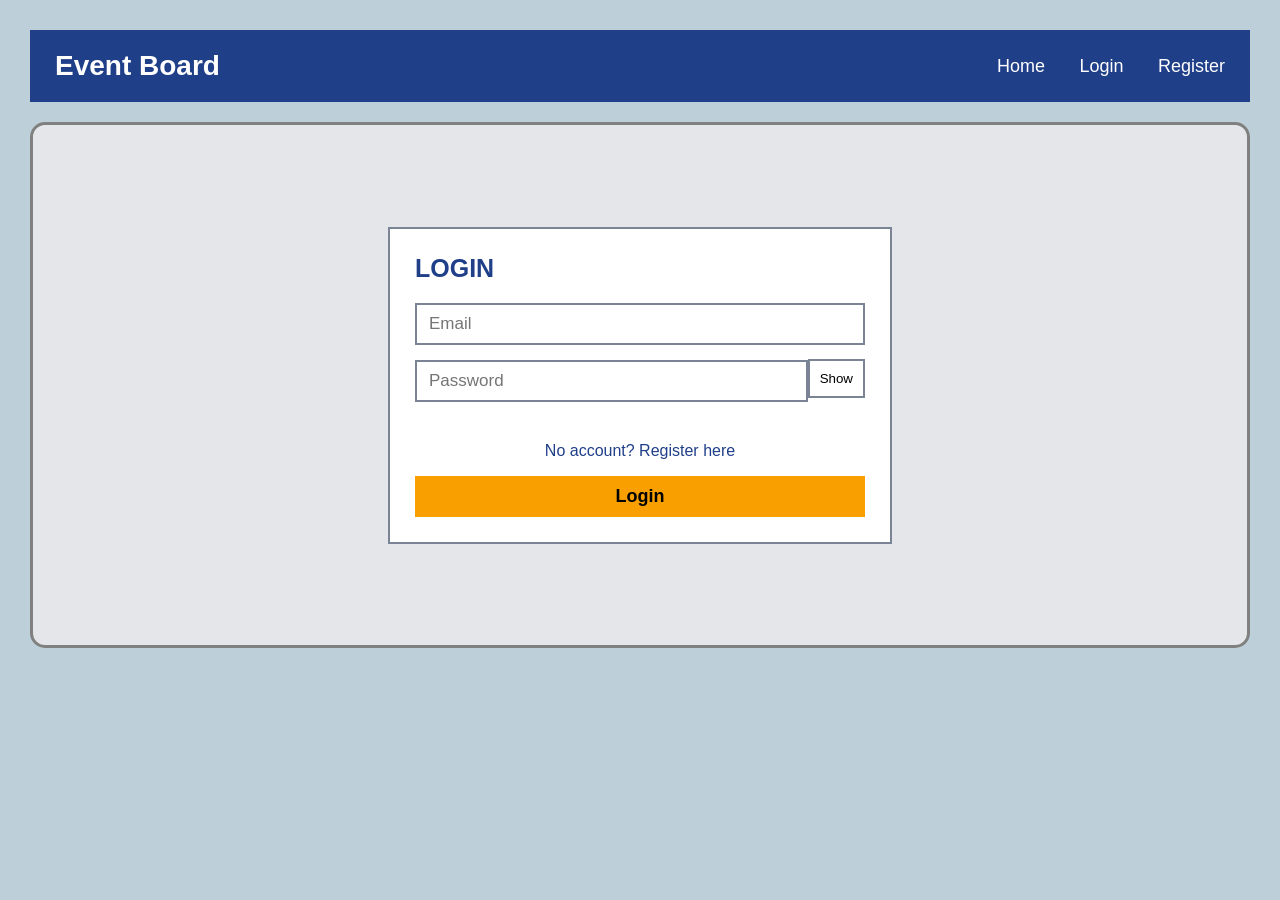
<file: Guest/login.html>
<!DOCTYPE html>
<html>
<head>
    <title>Login - Event Board</title>
    <link rel="stylesheet" href="../Guest/login.css">
</head>

<body>

    <!-- Navigation Bar -->

    <header class="navbar">

        <h1>Event Board</h1>

        <nav>
            <a href="index.html">Home</a>
            <a href="login.html">Login</a>
            <a href="register.html">Register</a>
        </nav>

    </header>


    <!-- Login Container -->

    <div class="login-container">

        <div class="login-box">

            <h2>LOGIN</h2>


            <!-- Login Form -->

            <form id="loginForm">

                <!-- Email -->

                <input
                    type="email"
                    id="loginEmail"
                    placeholder="Email"
                >

                <p id="emailError" class="error"></p>


                <!-- Password -->

                <div class="password-box">

                    <input
                        type="password"
                        id="loginPassword"
                        placeholder="Password"
                    >

                    <button
                        type="button"
                        id="showPassword"
                    >
                        Show
                    </button>

                </div>

                <p id="passwordError" class="error"></p>


                <!-- General Error -->

                <p id="loginError" class="error"></p>


                <!-- Register Link -->

                <p class="register-link">

                    No account?

                    <a href="register.html">Register here</a>

                </p>


                <!-- Login Button -->

                <button type="submit" class="login-button">
                    Login
                </button>

            </form>

        </div>

    </div>


    <!-- JavaScript -->

    <script src="../Guest/login.js"></script>

</body>
</html>
</file>
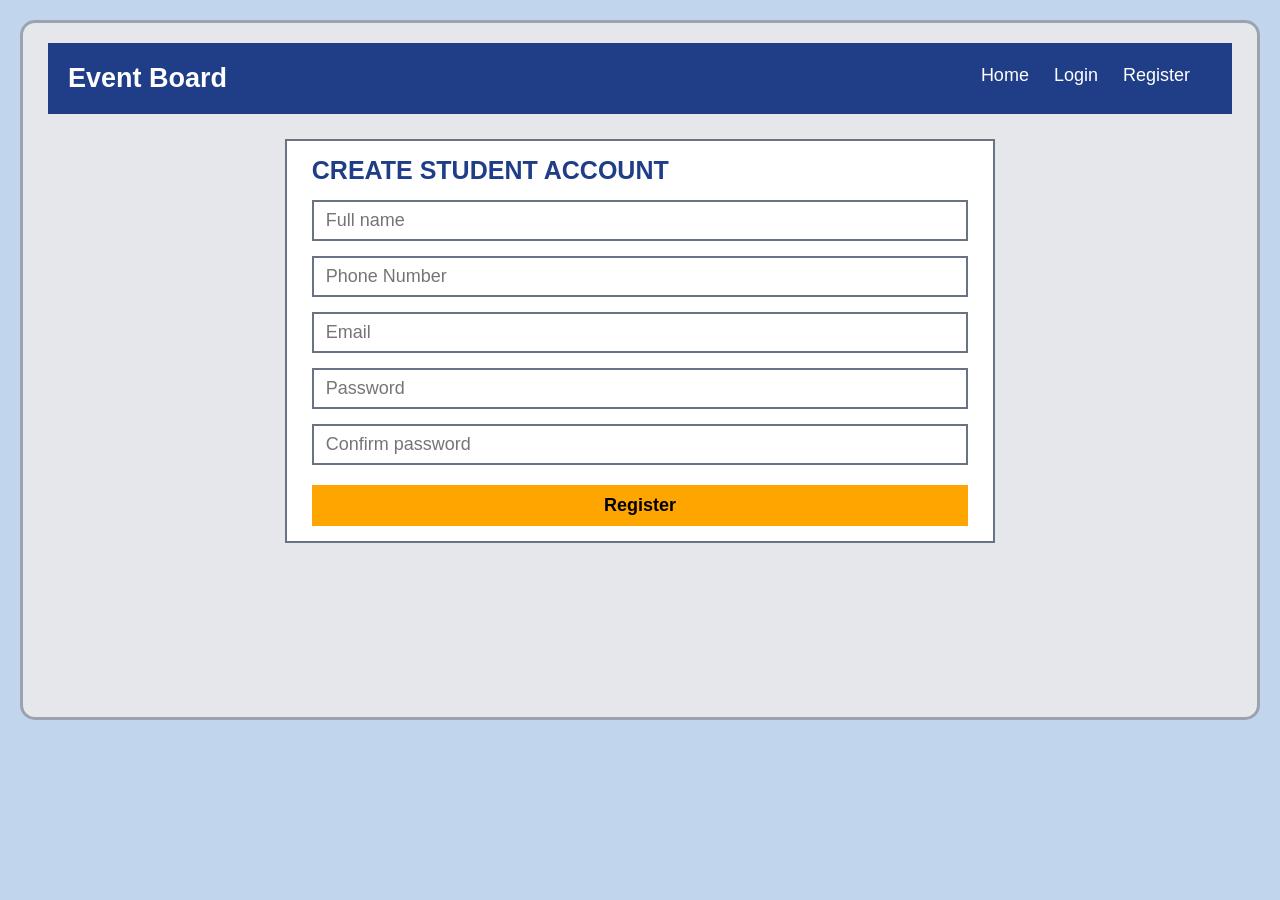
<file: Guest/register.html>
<!DOCTYPE html>
<html lang="en-US">

<head>
    <meta charset="UTF-8">
    <meta name="viewport" content="width=device-width, initial-scale=1.0">

    <link rel="stylesheet" href="../Guest/register.css">
    <script src="../Guest/register.js" defer></script>

    <title>Student Registration</title>
</head>

<body>

    <div class="container">

       

        <div class="navbar">

            <h2>Event Board</h2>

            <div class="navlinks">
                <a href="index.html">Home</a>
                <a href="login.html">Login</a>
                <a href="register.html">Register</a>
            </div>

        </div>

       

        <div class="register-box">

            <h2>CREATE STUDENT ACCOUNT</h2>

            <form>

                <input type="text" id="FullName"
                    placeholder="Full name">

                <p id="NameError"></p>

                <input type="text" id="PhoneNumber"
                    placeholder="Phone Number">

                <p id="PhoneError"></p>

                <input type="email" id="Email"
                    placeholder="Email">

                <p id="EmailError"></p>

                <input type="password" id="Password"
                    placeholder="Password">

                <p id="PasswordError"></p>

                <input type="password" id="ConfirmPassword"
                    placeholder="Confirm password">

                <p id="ConfirmError"></p>

                <input type="submit" id="submit" value="Register">

            </form>

        </div>

    </div>

</body>

</html>
</file>
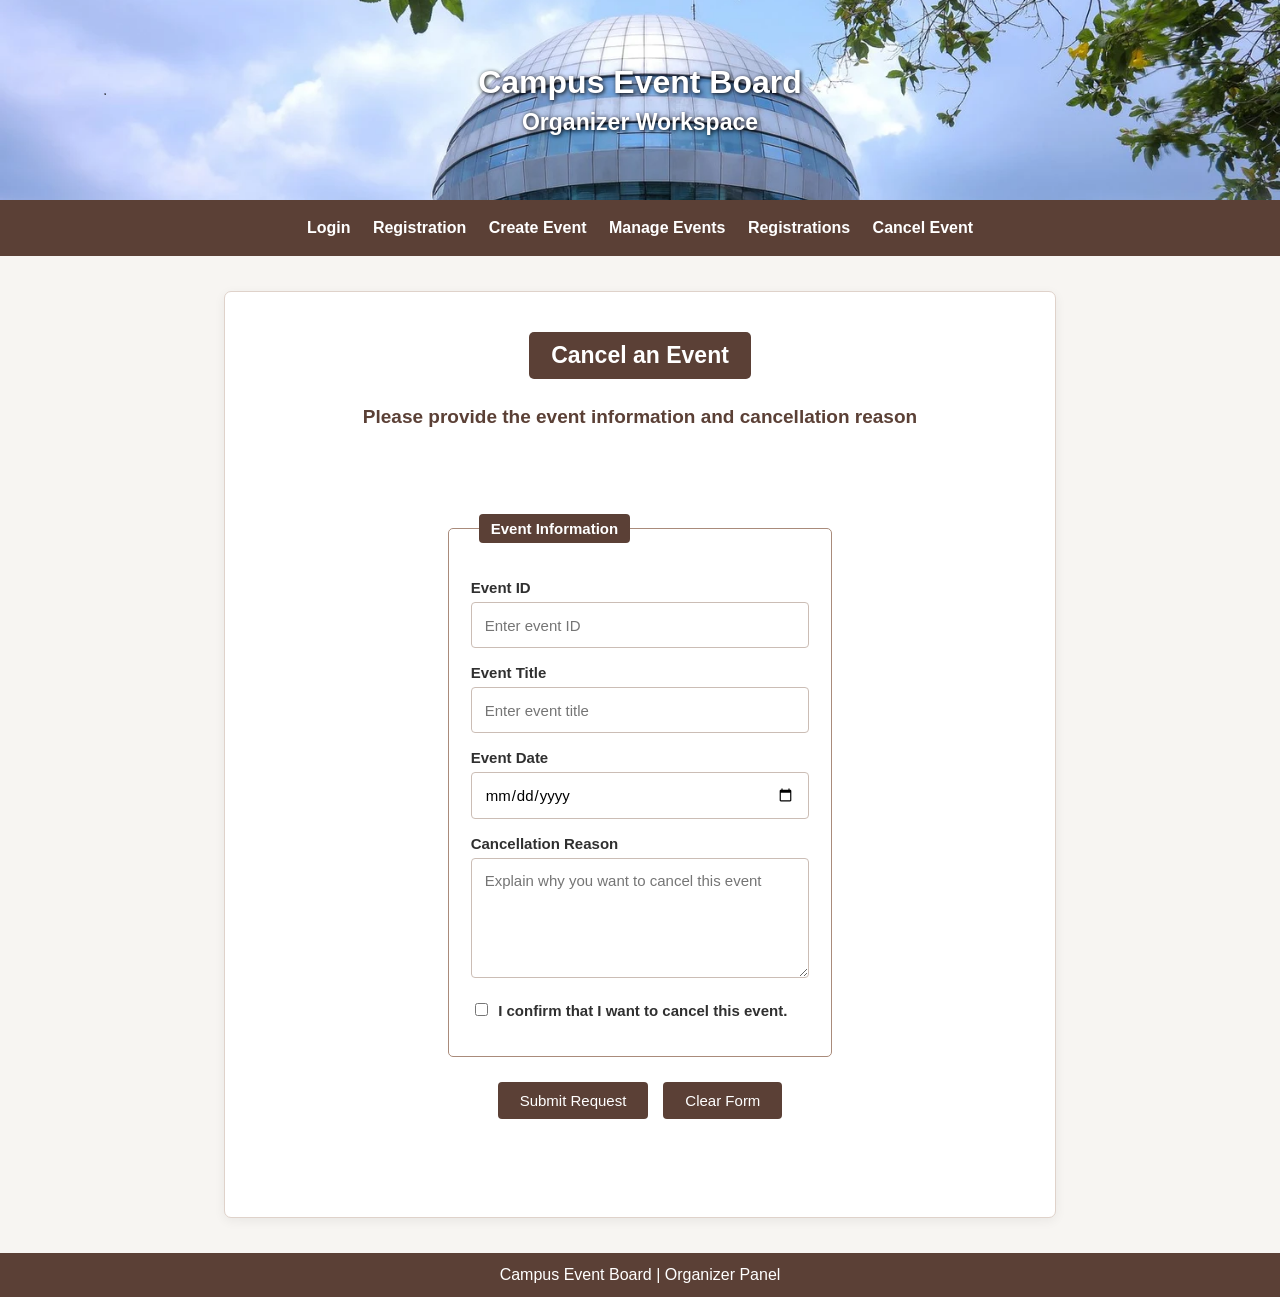
<file: Organizer/page/cancel-event.html>
<!doctype html>
<html lang="en">
  <head>
    <meta charset="UTF-8" />
    <meta name="viewport" content="width=device-width, initial-scale=1.0" />

    <title>Cancel Event</title>

    <link rel="stylesheet" href="../css/style.css" />
    <script src="../js/script.js" defer></script>
  </head>

  <body>
    <div class="header">
      <img
        src="../image/organizer-banner.png"
        alt="Campus Event Board"
        class="header-image"
      />

      <div class="header-text">
        <h1>Campus Event Board</h1>
        <h2>Organizer Workspace</h2>
      </div>
    </div>

    <nav class="cancel-nav">
      <a href="organizer-login.html">Login</a>
      <a href="organizer-registration.html">Registration</a>
      <a href="create-event.html">Create Event</a>
      <a href="manage-my-events.html">Manage Events</a>
      <a href="view-registrations.html">Registrations</a>
      <a href="cancel-event.html">Cancel Event</a>
    </nav>

    <div class="cancel-container">
      <h2>Cancel an Event</h2>

      <p class="cancel-description">
        Please provide the event information and cancellation reason
      </p>

      <form id="CancelEventForm" novalidate>
        <fieldset>
          <legend>Event Information</legend>

          <label for="eventID">Event ID</label>
          <input type="text" id="eventID" placeholder="Enter event ID" />
          <p id="idError" class="cancel-error"></p>

          <label for="eventTitle">Event Title</label>
          <input type="text" id="eventTitle" placeholder="Enter event title" />
          <p id="titleError" class="cancel-error"></p>

          <label for="eventDate">Event Date</label>
          <input type="date" id="eventDate" />
          <p id="dateError" class="cancel-error"></p>

          <label for="reason">Cancellation Reason</label>

          <textarea
            id="reason"
            rows="5"
            placeholder="Explain why you want to cancel this event"
          ></textarea>

          <p id="reasonError" class="cancel-error"></p>

          <div class="cancel-confirm">
            <input type="checkbox" id="confirmation" />

            <label for="confirmation">
              I confirm that I want to cancel this event.
            </label>
          </div>

          <p id="confirmError" class="cancel-error"></p>
        </fieldset>

        <div class="cancel-buttons">
          <input type="submit" value="Submit Request" />
          <input type="reset" value="Clear Form" />
        </div>

        <p id="cancelResult"></p>
      </form>
    </div>

    <footer class="cancel-footer">
      <p>Campus Event Board | Organizer Panel</p>
    </footer>
  </body>
</html>
</file>
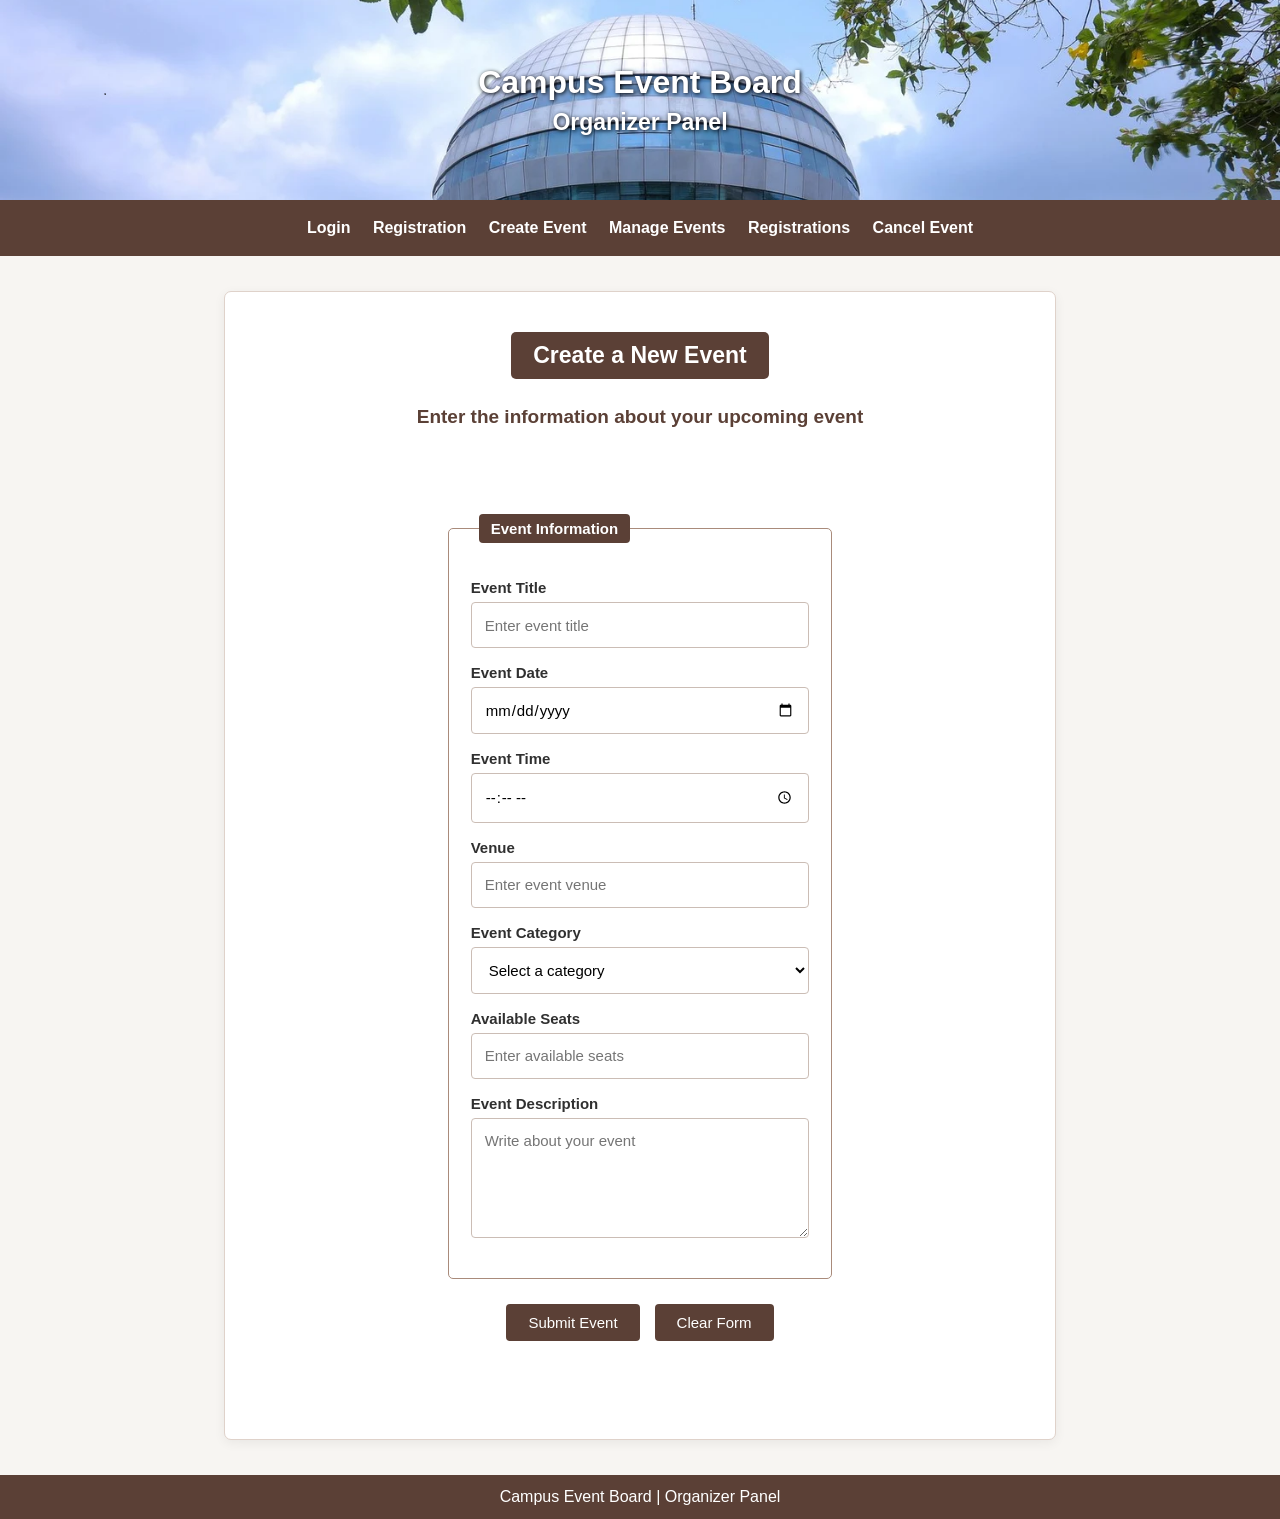
<file: Organizer/page/create-event.html>
<!doctype html>
<html lang="en">
  <head>
    <meta charset="UTF-8" />
    <meta name="viewport" content="width=device-width, initial-scale=1.0" />

    <title>Create Event</title>

    <link rel="stylesheet" href="../css/style.css" />
    <script src="../js/script.js" defer></script>
  </head>

  <body>
    <div class="header">
      <img
        src="../image/organizer-banner.png"
        alt="Campus Event Board"
        class="header-image"
      />

      <div class="header-text">
        <h1>Campus Event Board</h1>
        <h2>Organizer Panel</h2>
      </div>
    </div>

    <nav class="event-nav">
      <a href="organizer-login.html">Login</a>
      <a href="organizer-registration.html">Registration</a>
      <a href="create-event.html">Create Event</a>
      <a href="manage-my-events.html">Manage Events</a>
      <a href="view-registrations.html">Registrations</a>
      <a href="cancel-event.html">Cancel Event</a>
    </nav>

    <div class="event-container">
      <h2>Create a New Event</h2>

      <p class="event-subtitle">
        Enter the information about your upcoming event
      </p>

      <form id="EventForm" novalidate>
        <fieldset>
          <legend>Event Information</legend>

          <label for="eventTitle">Event Title</label>
          <input type="text" id="eventTitle" placeholder="Enter event title" />
          <p id="titleError" class="event-error"></p>

          <label for="eventDate">Event Date</label>
          <input type="date" id="eventDate" />
          <p id="dateError" class="event-error"></p>

          <label for="eventTime">Event Time</label>
          <input type="time" id="eventTime" />
          <p id="timeError" class="event-error"></p>

          <label for="venue">Venue</label>
          <input type="text" id="venue" placeholder="Enter event venue" />
          <p id="venueError" class="event-error"></p>

          <label for="category">Event Category</label>

          <select id="category">
            <option value="">Select a category</option>
            <option value="Workshop">Workshop</option>
            <option value="Seminar">Seminar</option>
            <option value="Competition">Competition</option>
            <option value="Cultural">Cultural</option>
            <option value="Sports">Sports</option>
            <option value="Other">Other</option>
          </select>

          <p id="categoryError" class="event-error"></p>

          <label for="seats">Available Seats</label>
          <input type="number" id="seats" placeholder="Enter available seats" />
          <p id="seatsError" class="event-error"></p>

          <label for="description">Event Description</label>

          <textarea
            id="description"
            rows="5"
            placeholder="Write about your event"
          ></textarea>

          <p id="descriptionError" class="event-error"></p>
        </fieldset>

        <div class="event-buttons">
          <input type="submit" value="Submit Event" />
          <input type="reset" value="Clear Form" />
        </div>

        <p id="eventResult"></p>
      </form>
    </div>

    <footer class="event-footer">
      <p>Campus Event Board | Organizer Panel</p>
    </footer>
  </body>
</html>
</file>
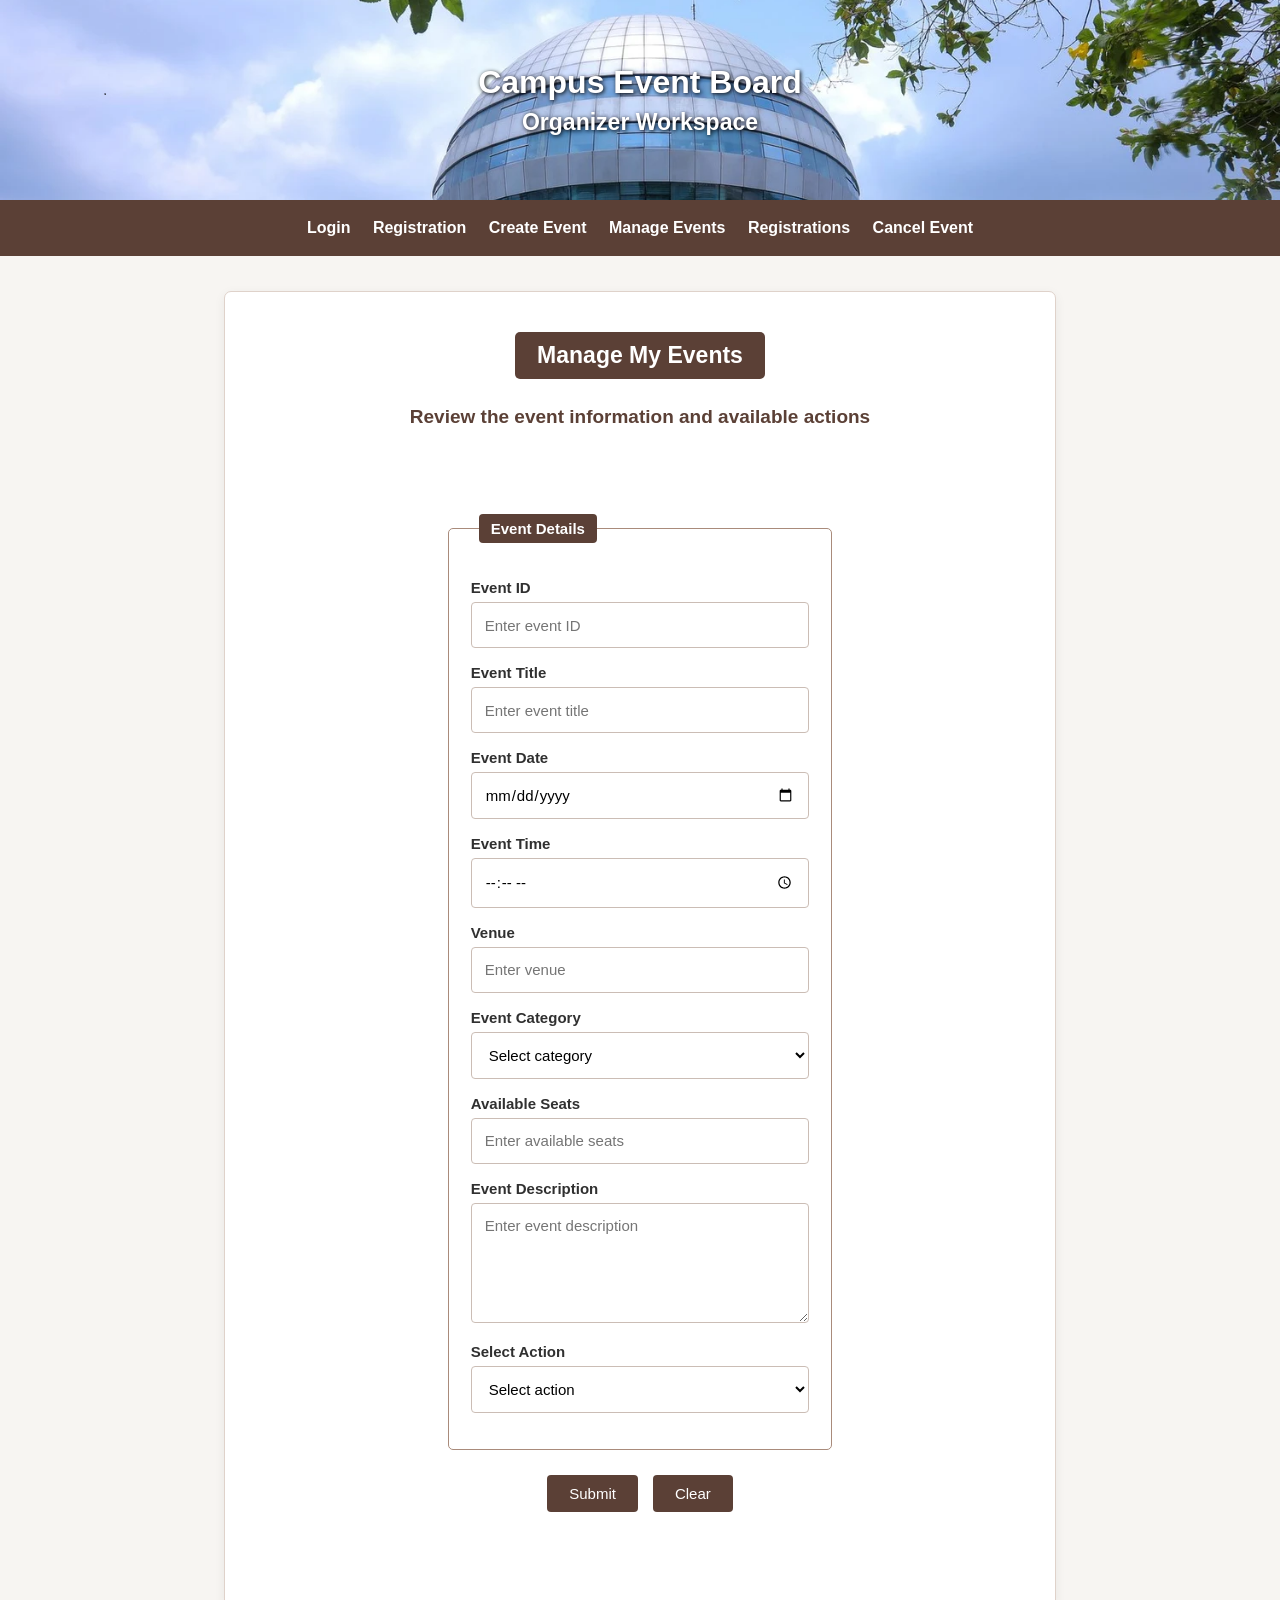
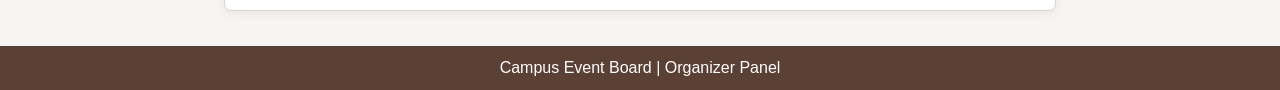
<file: Organizer/page/manage-my-events.html>
<!doctype html>
<html lang="en">
  <head>
    <meta charset="UTF-8" />
    <meta name="viewport" content="width=device-width, initial-scale=1.0" />

    <title>Manage My Events</title>

    <link rel="stylesheet" href="../css/style.css" />
    <script src="../js/script.js" defer></script>
  </head>

  <body>
    <div class="header">
      <img
        src="../image/organizer-banner.png"
        alt="Campus Event Board"
        class="header-image"
      />

      <div class="header-text">
        <h1>Campus Event Board</h1>
        <h2>Organizer Workspace</h2>
      </div>
    </div>

    <nav class="manage-nav">
      <a href="organizer-login.html">Login</a>
      <a href="organizer-registration.html">Registration</a>
      <a href="create-event.html">Create Event</a>
      <a href="manage-my-events.html">Manage Events</a>
      <a href="view-registrations.html">Registrations</a>
      <a href="cancel-event.html">Cancel Event</a>
    </nav>

    <div class="manage-container">
      <h2>Manage My Events</h2>
      <p>Review the event information and available actions</p>

      <form id="ManageEventForm" novalidate>
        <fieldset>
          <legend>Event Details</legend>

          <label for="eventID">Event ID</label>
          <input type="text" id="eventID" placeholder="Enter event ID" />
          <p id="idError" class="manage-error"></p>

          <label for="eventTitle">Event Title</label>
          <input type="text" id="eventTitle" placeholder="Enter event title" />
          <p id="titleError" class="manage-error"></p>

          <label for="eventDate">Event Date</label>
          <input type="date" id="eventDate" />
          <p id="dateError" class="manage-error"></p>

          <label for="eventTime">Event Time</label>
          <input type="time" id="eventTime" />
          <p id="timeError" class="manage-error"></p>

          <label for="venue">Venue</label>
          <input type="text" id="venue" placeholder="Enter venue" />
          <p id="venueError" class="manage-error"></p>

          <label for="category">Event Category</label>

          <select id="category">
            <option value="">Select category</option>
            <option value="Workshop">Workshop</option>
            <option value="Seminar">Seminar</option>
            <option value="Competition">Competition</option>
            <option value="Cultural">Cultural</option>
            <option value="Sports">Sports</option>
            <option value="Other">Other</option>
          </select>

          <p id="categoryError" class="manage-error"></p>

          <label for="seats">Available Seats</label>
          <input type="number" id="seats" placeholder="Enter available seats" />
          <p id="seatsError" class="manage-error"></p>

          <label for="description">Event Description</label>

          <textarea
            id="description"
            rows="4"
            placeholder="Enter event description"
          ></textarea>

          <p id="descriptionError" class="manage-error"></p>

          <label for="action">Select Action</label>

          <select id="action">
            <option value="">Select action</option>
            <option value="Edit">Edit</option>
            <option value="Delete">Delete</option>
          </select>

          <p id="actionError" class="manage-error"></p>
        </fieldset>

        <div class="manage-buttons">
          <input type="submit" value="Submit" />
          <input type="reset" value="Clear" />
        </div>

        <p id="manageResult"></p>
      </form>
    </div>

    <footer class="manage-footer">
      <p>Campus Event Board | Organizer Panel</p>
    </footer>
  </body>
</html>
</file>
<file: index.css>
* {
    box-sizing: border-box;
}

body {
    background-color: #eef2f6;
    font-family: Arial, sans-serif;
    margin: 0;
    padding: 25px;
}

.container {
    width: 90%;
    max-width: 1250px;
    margin: auto;
    padding: 15px;
}

header {
    width: 100%;
    background-color: white;
    margin-bottom: 25px;
    border-radius: 8px;
    overflow: hidden;
}

header img {
    display: block;
    width: 100%;
    height: auto;
}

h2 {
    text-align: center;
    color: #20364d;
    margin: 30px 0;
    font-size: 27px;
}

.role-container {
    display: flex;
    flex-wrap: wrap;
    justify-content: center;
    gap: 22px;
}

.role-card {
    background-color: white;
    width: calc(25% - 17px);
    min-width: 220px;
    padding: 22px 15px;
    text-align: center;
    border: 1px solid #d4dce5;
    border-radius: 10px;
    box-shadow: 0 4px 10px rgba(0, 0, 0, 0.08);
}

.role-card:hover {
    border-color: #087f83;
    box-shadow: 0 6px 15px rgba(0, 0, 0, 0.13);
}

.role-image {
    width: 135px;
    height: 135px;
    object-fit: contain;
    border-radius: 15px;
    background-color: #e8f0f6;
    padding: 8px;
}

.guest-image {
    background-color: #20364d;
    padding: 20px;
}

.role-card h3 {
    color: #20364d;
    font-size: 20px;
    margin: 15px 0 8px;
}

.role-card p {
    color: #68778a;
    font-size: 14px;
    margin-bottom: 18px;
}

.profile-btn {
    display: inline-block;
    background-color: #20364d;
    color: white;
    text-decoration: none;
    padding: 10px 22px;
    border-radius: 5px;
    font-size: 14px;
    font-weight: bold;
}

.profile-btn:hover {
    background-color: #087f83;
}

footer {
    background-color: #20364d;
    color: white;
    text-align: center;
    padding: 15px;
    margin-top: 30px;
    border-radius: 7px;
    font-size: 13px;
}

@media screen and (max-width: 900px) {

    .role-card {
        width: calc(50% - 12px);
    }
}

@media screen and (max-width: 550px) {

    body {
        padding: 10px;
    }

    .container {
        width: 100%;
        padding: 5px;
    }

    header {
        margin-bottom: 20px;
    }

    h2 {
        font-size: 23px;
    }

    .role-card {
        width: 100%;
    }
}
</file>
<file: Guest/guest.css>
/* Main Page */

body {
    font-family: Cambria, Cochin, Georgia, Times, 'Times New Roman', serif;
    font-size: 18px;
    color: black;
    background-color: rgb(193, 214, 237);
    max-width: 1200px;
    margin: 0 auto;
    padding: 20px;
}

.container {
    max-width: 1150px;
    min-height: 700px;
    margin: 0 auto;
    padding: 10px;
}

/* Navbar */

.navbar {
    background-color: navy;
    color: white;
    padding: 15px;
    overflow: hidden;
}

.navbar h2 {
    float: left;
    margin: 5px;
}

.navlinks {
    float: right;
    padding: 12px;
}

.navlinks a {
    color: white;
    text-decoration: none;
    margin: 10px;
}

/* Hero Section */

.hero {
    background-color: #dceaff;
    text-align: center;
    padding: 10px;
    margin-top: 10px;
    border: 1px solid #203e87;
}

.hero h1 {
    color: #203e87;
}

.hero p {
    color: #333333;
}

#searchInput {
    width: 60%;
    padding: 12px;
    font-size: 16px;
    border: 1px solid gray;
}

#searchButton {
    background-color: orange;
    color: black;
    padding: 12px 25px;
    border: none;
    cursor: pointer;
}

/* Filter Section */

.filter {
    margin-top: 20px;
    margin-bottom: 20px;
    overflow: hidden;
}

.filter button {
    background-color: orange;
    color: black;
    padding: 10px 25px;
    border: 1px solid #203e87;
    cursor: pointer;
    margin: 5px;
}

.filter button:hover {
    background-color: #203e87;
    color: white;
}

.filter select {
    padding: 10px;
    font-size: 15px;
    margin: 5px;
}

/* Event Section */

.section-title {
    color: #203e87;
    margin-top: 15px;
}

#eventList {
    overflow: hidden;
    margin-bottom: 15px;
}

.event-card {
    background-color: white;
    border: 1px solid black;
    width: 30%;
    float: left;
    margin: 1%;
    text-align: center;
}

.event-card img {
    width: 100%;
    height: 150px;
    object-fit: cover;
    background-color: lightgray;
}

.event-card h3 {
    color: #203e87;
}

.event-card p {
    font-size: 12px;
}

.detailsButton {
    background-color: orange;
    color: black;
    padding: 10px 15px;
    border: none;
    margin-bottom: 15px;
    cursor: pointer;
}

.detailsButton:hover {
    background-color: #203e87;
    color: white;
}

/* Error Messages */

#searchError {
    color: red;
    font-size: 14px;
}

#noEvents {
    color: red;
    text-align: center;
}

/* Footer */

.footer {
    background-color: #203e87;
    color: white;
    text-align: center;
    padding: 15px;
    margin-top: 10px;
}

#subscribeEmail {
    width: 40%;
    padding: 10px;
    font-size: 16px;
}

#subscribeButton {
    background-color: orange;
    color: black;
    padding: 10px 25px;
    border: none;
    cursor: pointer;
}

#subscribeMessage {
    color: white;
}
</file>
<file: student.css>
* {
    box-sizing: border-box;
}

body {
    font-family: Arial, sans-serif;
    font-size: 15px;
    color: #263B30;
    background-image: linear-gradient(rgba(0, 0, 0, 0.45), rgba(0, 0, 0, 0.45)), url("student.jpg");
    background-size: cover;
    background-position: center;
    background-repeat: no-repeat;
    background-attachment: fixed;
    max-width: 950px;
    min-height: 100vh;
    margin: auto;
    padding: 25px 20px;
}

.header {
    background: #166534;
    color: white;
    padding: 25px;
    border-radius: 12px;
    margin-bottom: 18px;
}

.header h1 {
    margin: 0;
}

.header p {
    color: #E5F3E8;
}

.topnav {
    background: #E8EFE7;
    padding: 8px;
    border-radius: 8px;
    margin-bottom: 25px;
}

.topnav a {
    display: inline-block;
    color: #166534;
    padding: 11px 20px;
    text-decoration: none;
    font-weight: bold;
    border-radius: 6px;
}

.topnav a:hover {
    background: #166534;
    color: white;
}

.page {
    display: none;
}

.page-heading {
    margin-bottom: 22px;
}

.page-heading h2 {
    color: #166534;
    margin-bottom: 7px;
}

.page-heading p {
    color: #647568;
}

.form-card, .event-card {
    background: #FFFFFF;
    padding: 22px;
    border: 1px solid #D5DFD2;
    border-radius: 10px;
    margin-bottom: 20px;
}

.login-card {
    max-width: 500px;
    margin: auto;
}

.card-heading {
    border-bottom: 1px solid #E1E9DF;
    margin-bottom: 20px;
    padding-bottom: 12px;
}

.card-heading h3 {
    color: #2D6A4F;
    margin: 0 0 6px;
}

.card-heading p, .hint {
    color: #78877B;
    font-size: 13px;
}

.form-grid {
    display: grid;
    grid-template-columns: 1fr 1fr;
    gap: 20px;
}

.form-group {
    display: flex;
    flex-direction: column;
    margin-bottom: 15px;
}

.form-group label {
    font-weight: bold;
    margin-bottom: 8px;
    color: #2D6A4F;
}

.full-width {
    grid-column: 1 / 3;
}

input[type="text"],
input[type="email"],
input[type="tel"],
input[type="password"],
select {
    width: 100%;
    padding: 12px;
    border: 1px solid #B8CBB9;
    border-radius: 6px;
    background: #F7FAF5;
    font-size: 14px;
}

input:focus, select:focus {
    outline: none;
    border-color: #2D6A4F;
    background: #FFFFFF;
}

.error {
    color: #C0392B;
    font-size: 12px;
    margin: 5px 0;
}

.error:empty {
    display: none;
}

.hint {
    margin: 5px 0;
}

#ResultText, #LoginResult {
    text-align: center;
    font-weight: bold;
    padding: 12px;
    border-radius: 6px;
}

#ResultText:empty, #LoginResult:empty {
    display: none;
}

.success {
    color: #166534;
    background: #DCFCE7;
}

.failed {
    color: #991B1B;
    background: #FEE2E2;
}

.form-buttons {
    display: flex;
    gap: 12px;
}

input[type="submit"], input[type="reset"] {
    width: 50%;
    padding: 13px;
    border: none;
    border-radius: 6px;
    color: white;
    font-size: 15px;
    font-weight: bold;
    cursor: pointer;
}

#submit {
    background: #166534;
}

#reset {
    background: #2D6A4F;
}

.switch-text {
    text-align: center;
    color: #647568;
}

.switch-text a {
    color: #166534;
    font-weight: bold;
}

.search-box {
    display: flex;
    gap: 12px;
    margin-bottom: 20px;
}

#SearchEvent {
    flex: 2;
}

#CategoryFilter {
    flex: 1;
}

.event-card {
    border-left: 5px solid #2D6A4F;
}

.event-card h3 {
    color: #166534;
    margin-top: 0;
}

#EventResult {
    text-align: center;
    color: #166534;
    font-weight: bold;
}

@media (max-width: 600px) {
    body {
        padding: 15px;
    }

    .form-grid {
        grid-template-columns: 1fr;
    }

    .full-width {
        grid-column: auto;
    }

    .search-box, .form-buttons {
        flex-direction: column;
    }

    input[type="submit"], input[type="reset"] {
        width: 100%;
    }
}
</file>
<file: Admin/CSS/style.css>
/* Common Admin Design */

* {
    box-sizing: border-box;
}

body {
    background-color: #eaf0f4;
    font-family: Cambria, Georgia, serif;
    margin: 0;
    padding: 15px;
}

.container {
    width: 90%;
    margin: auto;
}

/* Banner */

.banner {
    width: 100%;
    background-color: white;
    margin-bottom: 8px;
}

.banner img {
    display: block;
    width: 100%;
    height: auto;
}

/* Navigation */

.topnav {
    background-color: #20364d;
    padding: 14px 12px;
    display: flex;
    flex-wrap: wrap;
    overflow: hidden;
}

.topnav a {
    color: white;
    text-decoration: none;
    padding: 9px 13px;
    font-size: 15px;
    font-weight: bold;
    border-radius: 4px;
}

.topnav a:hover,
.topnav a.active {
    background-color: #087f83;
    color: white;
}

/* Page Heading */

h2 {
    text-align: center;
    color: #20364d;
    margin: 24px 0;
    font-size: 26px;
}

/* Forms & Fieldsets */

form {
    max-width: 900px;
    margin: 0 auto;
}

fieldset {
    background-color: white;
    border: 2px solid #304b63;
    border-radius: 8px;
    padding: 20px;
    margin-bottom: 20px;
}

legend {
    background-color: #304b63;
    color: white;
    padding: 7px 12px;
    border-radius: 7px;
    font-weight: bold;
    font-size: 17px;
}

/* Table Layout */

table {
    width: 100%;
    border-collapse: collapse;
}

td {
    padding: 10px;
    border-bottom: 1px solid #ccc;
    vertical-align: top;
}

td:first-child {
    width: 32%;
    font-weight: bold;
    padding-top: 12px;
}

td:last-child {
    width: 68%;
}

table tr:last-child td {
    border-bottom: none;
}

/* Form Inputs */

input[type="text"],
input[type="email"],
input[type="tel"],
input[type="password"],
input[type="number"],
input[type="date"],
input[type="time"],
select,
textarea {
    width: 100%;
    max-width: 380px;
    padding: 8px;
    border: 1px solid #aaa;
    border-radius: 4px;
    font-size: 14px;
    font-family: inherit;
    box-sizing: border-box;
}

textarea {
    height: 80px;
    resize: vertical;
}

input:focus,
select:focus,
textarea:focus {
    outline: 2px solid #20364d;
    border-color: #20364d;
}

/* Radio & Checkboxes */

.choice {
    display: inline-block;
    margin: 4px 14px 4px 0;
    font-weight: normal;
}

input[type="radio"],
input[type="checkbox"] {
    cursor: pointer;
}

/* Hints & Errors */

.hint {
    font-size: 12px;
    color: #666;
    margin: 4px 0 0;
}

.hint a,
.register-link a {
    color: #20364d;
}

.error {
    color: #c0392b;
    font-size: 13px;
    margin: 4px 0 0;
}

/* Result Box */

#ResultText {
    text-align: center;
    font-weight: bold;
    margin: 12px 0;
}

#ResultText.success,
#ResultText.failed {
    padding: 10px;
    border-radius: 5px;
}

#ResultText.success {
    background-color: #e3f6e3;
    color: #1b6e1b;
    border: 1px solid #1b6e1b;
}

#ResultText.failed {
    background-color: #fde8e8;
    color: #b00000;
    border: 1px solid #b00000;
}

/* Buttons */

#submit,
#reset {
    padding: 10px 22px;
    border: none;
    border-radius: 5px;
    font-size: 15px;
    font-family: inherit;
    cursor: pointer;
    margin-right: 8px;
}

#submit {
    background-color: #c0392b;
    color: white;
}

#submit:hover {
    background-color: #a93226;
}

#reset {
    background-color: #20364d;
    color: white;
}

#reset:hover {
    background-color: #304b63;
}

/* Login Page */

.refresh-btn {
    padding: 7px 12px;
    font-size: 13px;
    font-family: inherit;
    background-color: #087f83;
    color: white;
    border: none;
    border-radius: 4px;
    cursor: pointer;
}

.refresh-btn:hover {
    background-color: #066568;
}

.register-link {
    font-size: 14px;
    margin-top: 10px;
}

/* Footer */

footer {
    background-color: #20364d;
    color: white;
    text-align: center;
    padding: 18px;
    margin-top: 20px;
    font-weight: bold;
}

footer p {
    margin: 0;
}

/* Responsive Design */

@media screen and (max-width: 650px) {

    body {
        padding: 8px;
    }

    .container {
        width: 100%;
    }

    .topnav a {
        font-size: 13px;
        padding: 8px;
    }

    fieldset {
        padding: 12px;
    }

    table, tbody, tr, td {
        display: block;
        width: 100%;
    }

    td {
        padding: 6px 2px;
        border-bottom: none;
    }

    td:first-child {
        width: 100%;
        padding-bottom: 2px;
    }

    td:last-child {
        width: 100%;
        padding-bottom: 10px;
        border-bottom: 1px solid #ccc;
    }

    table tr:last-child td:last-child {
        border-bottom: none;
    }

    input[type="text"],
    input[type="email"],
    input[type="tel"],
    input[type="password"],
    input[type="number"],
    input[type="date"],
    input[type="time"],
    select,
    textarea {
        max-width: 100%;
        width: 100%;
    }

    .choice {
        margin-bottom: 5px;
    }
}
</file>
<file: Guest/event.css>
/* Event Details Page */

body {
    font-family: Cambria, Cochin, Georgia, Times, 'Times New Roman', serif;
    font-size: 18px;
    color: black;
    background-color: rgb(193, 214, 237);
    max-width: 1200px;
    margin: 0 auto;
    padding: 20px;
}

.container {
    max-width: 1150px;
    margin: 0 auto;
    padding: 10px;
}

/* Navbar */

.navbar {
    background-color: #203e87;
    color: white;
    padding: 15px;
    overflow: hidden;
}

.navbar h2 {
    float: left;
    margin: 5px;
}

.navlinks {
    float: right;
    padding: 12px;
}

.navlinks a {
    color: white;
    text-decoration: none;
    margin: 10px;
}

/* Event Banner */

.event-banner {
    background-color: #d1d5db;
    border: 3px solid #97a7ba;
    text-align: center;
    padding: 30px;
    margin-top: 20px;
}

.event-banner h2 {
    color: #203e87;
}

/* Event Information Layout */

.event-layout {
    overflow: hidden;
    margin-top: 20px;
    margin-bottom: 20px;
}

.event-info {
    background-color: white;
    border: 2px solid #687386;
    width: 52%;
    height: 270px;
    padding: 20px;
    float: left;
}

.event-info p {
    margin: 10px;
    font-size: 18px;
}

.event-side {
    background-color: white;
    border: 2px solid #687386;
    width: 39%;
    height: 270px;
    padding: 20px;
    float: right;
}

/* Countdown Box */

.countdown-box {
    background-color: #dceaff;
    border: 2px solid #203e87;
    color: #203e87;
    text-align: center;
    padding: 15px;
    margin-bottom: 15px;
}

.countdown-box h3 {
    margin: 5px;
}

/* Seats Box */

.seats-box {
    background-color: #dcfce7;
    border: 2px solid #16a34a;
    color: #16a34a;
    text-align: center;
    padding: 15px;
    margin-bottom: 25px;
}

.seats-box h3 {
    margin: 5px;
}

/* Login Button */

.loginButton {
    background-color: orange;
    color: black;
    border: none;
    padding: 15px;
    width: 100%;
    font-size: 17px;
    font-weight: bold;
    cursor: pointer;
}

.loginButton:hover {
    background-color: #203e87;
    color: white;
}
#techBanner,
#sportsBanner,
#culturalBanner {
    display: none;
}
</file>
<file: Guest/login.css>
/* General Styling */

body {
    margin: 0;
    padding: 30px;
    background-color: rgb(189, 208, 217);
    font-family: Arial, sans-serif;
}


/* Navigation Bar */

.navbar {
    background-color: #203F89;
    color: white;
    padding: 20px 25px;
    display: flex;
    justify-content: space-between;
    align-items: center;
}

.navbar h1 {
    margin: 0;
    font-size: 28px;
}

.navbar nav a {
    color: white;
    text-decoration: none;
    margin-left: 30px;
    font-size: 18px;
}


/* Login Container */

.login-container {
    background-color: #E4E6EA;
    border: 3px solid gray;
    border-radius: 15px;

    margin-top: 20px;
    padding: 50px;

    min-height: 420px;

    display: flex;
    justify-content: center;
    align-items: center;
}


/* Login Box */

.login-box {
    background-color: white;
    border: 2px solid #7A8494;

    width: 450px;
    padding: 25px;

}


/* Login Heading */

.login-box h2 {
    color: #203F89;
    margin-top: 0;
    margin-bottom: 15px;
    font-size: 25px;
}


/* Input Fields */

.login-box input {
    width: 100%;
    box-sizing: border-box;

    padding: 9px 12px;
    margin-top: 5px;

    border: 2px solid #7A8494;

    font-size: 17px;
}


/* Password Box */

.password-box {
    display: flex;
    align-items: center;
}

.password-box input {
    flex: 1;
}

.password-box button {
    padding: 10px;
    border: 2px solid #7A8494;
    background-color: white;
    cursor: pointer;
}


/* Error Message */

.error {
    color: red;
    font-size: 14px;
    margin: 5px 0 10px;
}


/* Register Link */

.register-link {
    text-align: center;
    margin-top: 40px;
    color: #203F89;
    font-size: 16px;
}

.register-link a {
    color: #203F89;
    text-decoration: none;
}


/* Login Button */

.login-button {
    width: 100%;
    padding: 10px;

    background-color: #F9A000;
    border: none;

    font-size: 18px;
    font-weight: bold;

    cursor: pointer;
}

.login-button:hover {
    background-color: #E89000;
}
</file>
<file: Guest/register.css>
* {
    box-sizing: border-box;
}

body {
    font-family: Arial, Helvetica, sans-serif;
    font-size: 18px;
    color: black;
    background-color: rgb(193, 214, 237);
    margin: 0;
    padding: 20px;
}



.container {
    max-width: 1500px;
    min-height: 700px;
    margin: 0 auto;
    padding: 20px 25px;
    background-color: #e5e7eb;
    border: 3px solid #9ca3af;
    border-radius: 15px;
}



.navbar {
    background-color: #203e87;
    color: white;
    padding: 10px 20px;
    overflow: hidden;
}

.navbar h2 {
    float: left;
    margin: 10px 0;
}

.navlinks {
    float: right;
    padding: 12px;
}

.navlinks a {
    color: white;
    text-decoration: none;
    margin: 10px;
}


.register-box {
    background-color: white;
    border: 2px solid #687386;
    width: 60%;
    margin: 25px auto 5px auto;
    padding: 15px 25px;
}

.register-box h2 {
    color: #203e87;
    font-size: 25px;
    margin-top: 0;
    margin-bottom: 15px;
}



input[type="text"],
input[type="email"],
input[type="password"] {
    width: 100%;
    padding: 8px 12px;
    font-size: 18px;
    border: 2px solid #687386;
    margin-bottom: 5px;
}



p {
    color: red;
    text-align: left;
    font-size: 13px;
    font-weight: bold;
    margin: 3px 0 10px 0;
}



#submit {
    width: 100%;
    padding: 10px;
    font-size: 18px;
    font-weight: bold;
    background-color: orange;
    color: black;
    border: none;
    cursor: pointer;
    margin-top: 5px;
}

#submit:hover {
    background-color: #203e87;
    color: white;
}
</file>
<file: Organizer/css/style.css>
* {
  box-sizing: border-box;
}

/* Body */
body {
  margin: 0;
  padding: 0;
  font-family: Arial, Helvetica, sans-serif;
  background-color: #f7f5f2;
  color: #303030;
}

/* Header */
.org-header,
.event-header,
.manage-header,
.registration-header,
.cancel-header {
  background-color: #5b4036;
  color: white;
  padding: 22px 35px;
  text-align: center;
}

.header {
  position: relative;
  width: 100%;
  height: 200px;
  padding: 0;
  margin: 0;
  overflow: hidden;
  text-align: center;
  color: white;
}

.header-image {
  display: block;
  width: 100%;
  height: 100%;
  object-fit: cover;
  object-position: center 40%;
}

.header-text {
  position: absolute;
  top: 50%;
  left: 50%;
  transform: translate(-50%, -50%);
  width: 100%;
  z-index: 1;
  text-shadow: 1px 1px 4px black;
}

.header h1 {
  font-size: 32px;
  margin: 0 0 10px;
}

.header h2 {
  font-size: 23px;
  margin: 8px 0 0;
}

.header h1,
.org-header h1,
.event-header h1,
.manage-header h1,
.registration-header h1,
.cancel-header h1 {
  margin-bottom: 8px;
}

/* Navigation */
.topnav,
.org-nav,
.event-nav,
.manage-nav,
.registration-nav,
.cancel-nav {
  background-color: #5b4036;
  padding: 14px 10px;
  text-align: center;
}

.topnav a,
.org-nav a,
.event-nav a,
.manage-nav a,
.registration-nav a,
.cancel-nav a {
  display: inline-block;
  color: white;
  text-decoration: none;
  font-weight: bold;
  margin: 5px 9px;
}

.topnav a:hover,
.org-nav a:hover,
.event-nav a:hover,
.manage-nav a:hover,
.registration-nav a:hover,
.cancel-nav a:hover {
  color: #e8b99a;
  text-decoration: underline;
}

/* Common Form */
form {
  width: 65%;
  max-width: 850px;
  margin: 30px auto;
  padding: 24px;
  background-color: transparent;
  border: none;
}

/* Fieldset */
fieldset {
  border: 1.5px solid #a98b7b;
  padding: 25px 20px 20px;
  margin-bottom: 22px;
  border-radius: 5px;
  background-color: white;
}

legend {
  background-color: #5b4036;
  color: white;
  font-size: 15px;
  font-weight: bold;
  padding: 6px 12px;
  border-radius: 4px;
  margin-left: 8px;
}

/* Labels */
label {
  display: inline-block;
  margin: 8px 0 6px;
  font-weight: bold;
  font-size: 15px;
  color: #303030;
}

/* Input Fields */
input[type="text"],
input[type="email"],
input[type="tel"],
input[type="password"],
input[type="date"],
input[type="time"],
input[type="number"],
select,
textarea {
  width: 100%;
  min-height: 46px;
  padding: 13px;
  border: 1px solid #cbbdb5;
  border-radius: 4px;
  font-family: inherit;
  font-size: 15px;
  background-color: white;
}

textarea {
  min-height: 120px;
  resize: vertical;
}

input:focus,
select:focus,
textarea:focus {
  outline: 2px solid #d8a17c;
  border-color: #a96843;
}

/* Buttons */
button,
input[type="submit"],
input[type="reset"] {
  width: auto;
  padding: 10px 22px;
  margin: 5px;
  border: none;
  border-radius: 4px;
  background-color: #5b4036;
  color: white;
  font-family: inherit;
  font-size: 15px;
  cursor: pointer;
}

button:hover,
input[type="submit"]:hover,
input[type="reset"]:hover {
  background-color: #b66b42;
}

/* Button Alignment */
.form-buttons,
.event-buttons,
.manage-buttons,
.view-registration-buttons,
.cancel-buttons,
.button-area {
  display: flex;
  justify-content: center;
  align-items: center;
  gap: 15px;
  margin-top: 25px;
}

.form-buttons input,
.event-buttons input,
.manage-buttons input,
.view-registration-buttons input,
.cancel-buttons input,
.button-area input {
  margin: 0;
}

/* Error Messages */
.error,
.registration-error,
.event-error,
.manage-error,
.cancel-error {
  color: #c62828;
  font-size: 13px;
  margin: 4px 0 8px;
}

/* Result Messages */
#ResultText,
#LoginResult,
#eventResult,
#manageResult,
#registrationResult,
#cancelResult {
  text-align: center;
  font-weight: bold;
  margin: 14px 0;
}

/* Page Containers */
.registration-container,
.registrations-container,
.view-registration-container,
.event-container,
.manage-container,
.cancel-container {
  width: 65%;
  max-width: 850px;
  margin: 35px auto;
  padding: 30px;
  background-color: white;
  border: 1px solid #dfd2ca;
  border-radius: 7px;
  box-shadow: 0 3px 12px rgba(0, 0, 0, 0.06);
}

/* Page Titles */
.registration-heading h2,
.event-container h2,
.manage-container h2,
.registrations-container h2,
.view-registration-container h2,
.cancel-container h2 {
  display: table;
  background-color: #5b4036;
  color: white;
  font-size: 23px;
  font-weight: bold;
  padding: 10px 22px;
  border-radius: 5px;
  margin: 10px auto 20px;
  text-align: center;
}

/* Page Descriptions */
.registration-heading p,
.event-subtitle,
.manage-container > p,
.registrations-container > p,
.view-registration-container > p,
.cancel-description {
  color: #5b4036;
  text-align: center;
  font-size: 19px;
  font-weight: bold;
  line-height: 1.9;
  margin-bottom: 30px;
}

/* Form Groups */
.form-group {
  margin-bottom: 18px;
}

/* Common Fieldset Design */
.registration-container fieldset,
.registrations-container fieldset,
.view-registration-container fieldset,
.event-container fieldset,
.manage-container fieldset,
.cancel-container fieldset,
.login-form fieldset {
  width: 85%;
  margin: 25px auto;
  padding: 28px 22px;
  border: 1.5px solid #a98b7b;
  border-radius: 5px;
  background-color: white;
}

/* Login Form */
.login-form {
  border: none;
  box-shadow: none;
  background-color: transparent;
  padding: 24px;
}

.login-form table {
  width: 65%;
  margin: 0 auto;
}

.login-form td {
  padding: 8px;
  vertical-align: middle;
}

.login-form td:first-child {
  width: 30%;
}

.login-form td:last-child {
  width: 70%;
}

/* Register Link */
.register-link {
  text-align: center;
  margin-top: 20px;
}

/* Registration Table */
.registration-table {
  width: 100%;
  border-collapse: collapse;
  margin-top: 10px;
}

.registration-table th,
.registration-table td {
  border: 1px solid #cdbbb0;
  padding: 12px;
  text-align: left;
}

.registration-table th {
  background-color: #5b4036;
  color: white;
}

.registration-table tr:nth-child(even) {
  background-color: #f5efeb;
}

/* Cancellation Checkbox */
.cancel-confirm {
  margin-top: 18px;
}

.cancel-confirm input[type="checkbox"] {
  width: auto;
  margin-right: 6px;
}

.cancel-confirm label {
  display: inline;
}

/* Other Text */
.hint,
.login-link {
  text-align: center;
  margin-top: 18px;
}

/* Footer */
.footer,
.org-footer,
.event-footer,
.manage-footer,
.registration-footer,
.cancel-footer {
  background-color: #5b4036;
  color: white;
  text-align: center;
  padding: 13px;
  margin-top: 25px;
}

.footer p,
.org-footer p,
.event-footer p,
.manage-footer p,
.registration-footer p,
.cancel-footer p {
  margin: 0;
}
</file>
